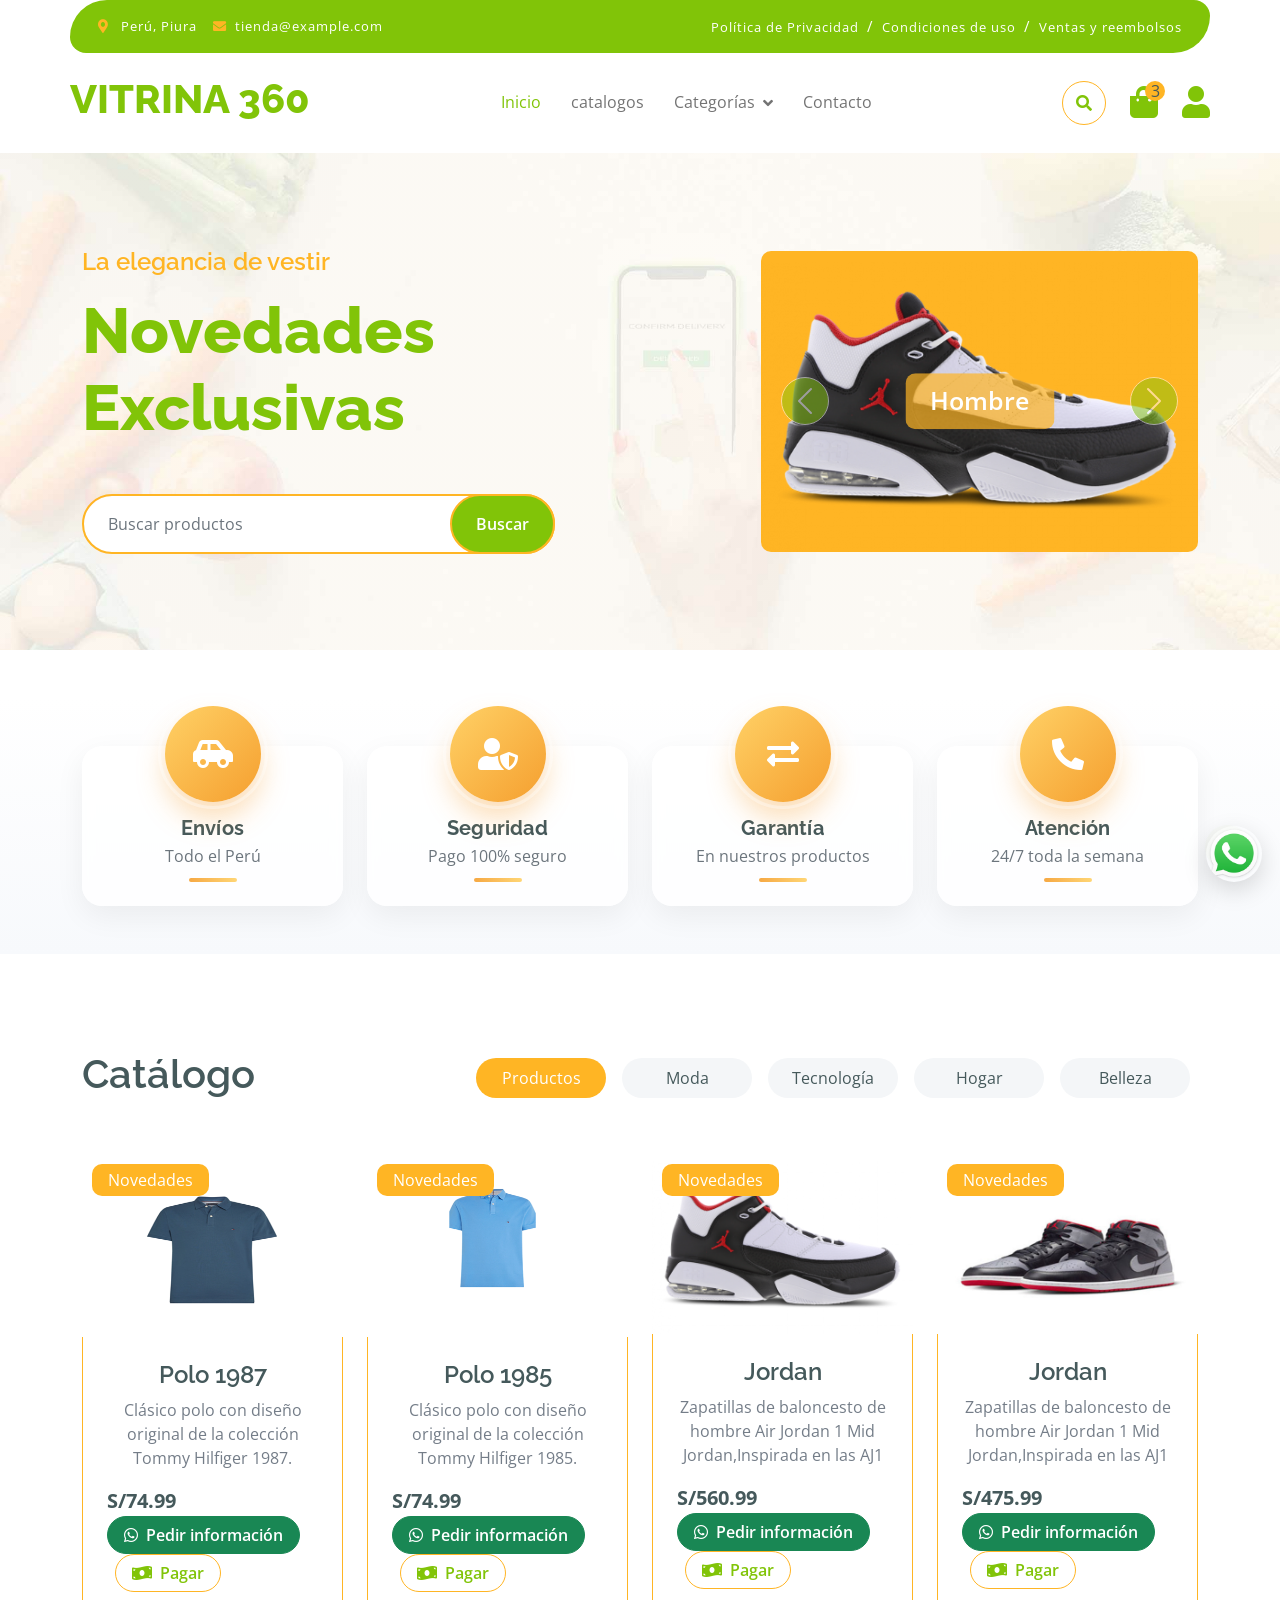
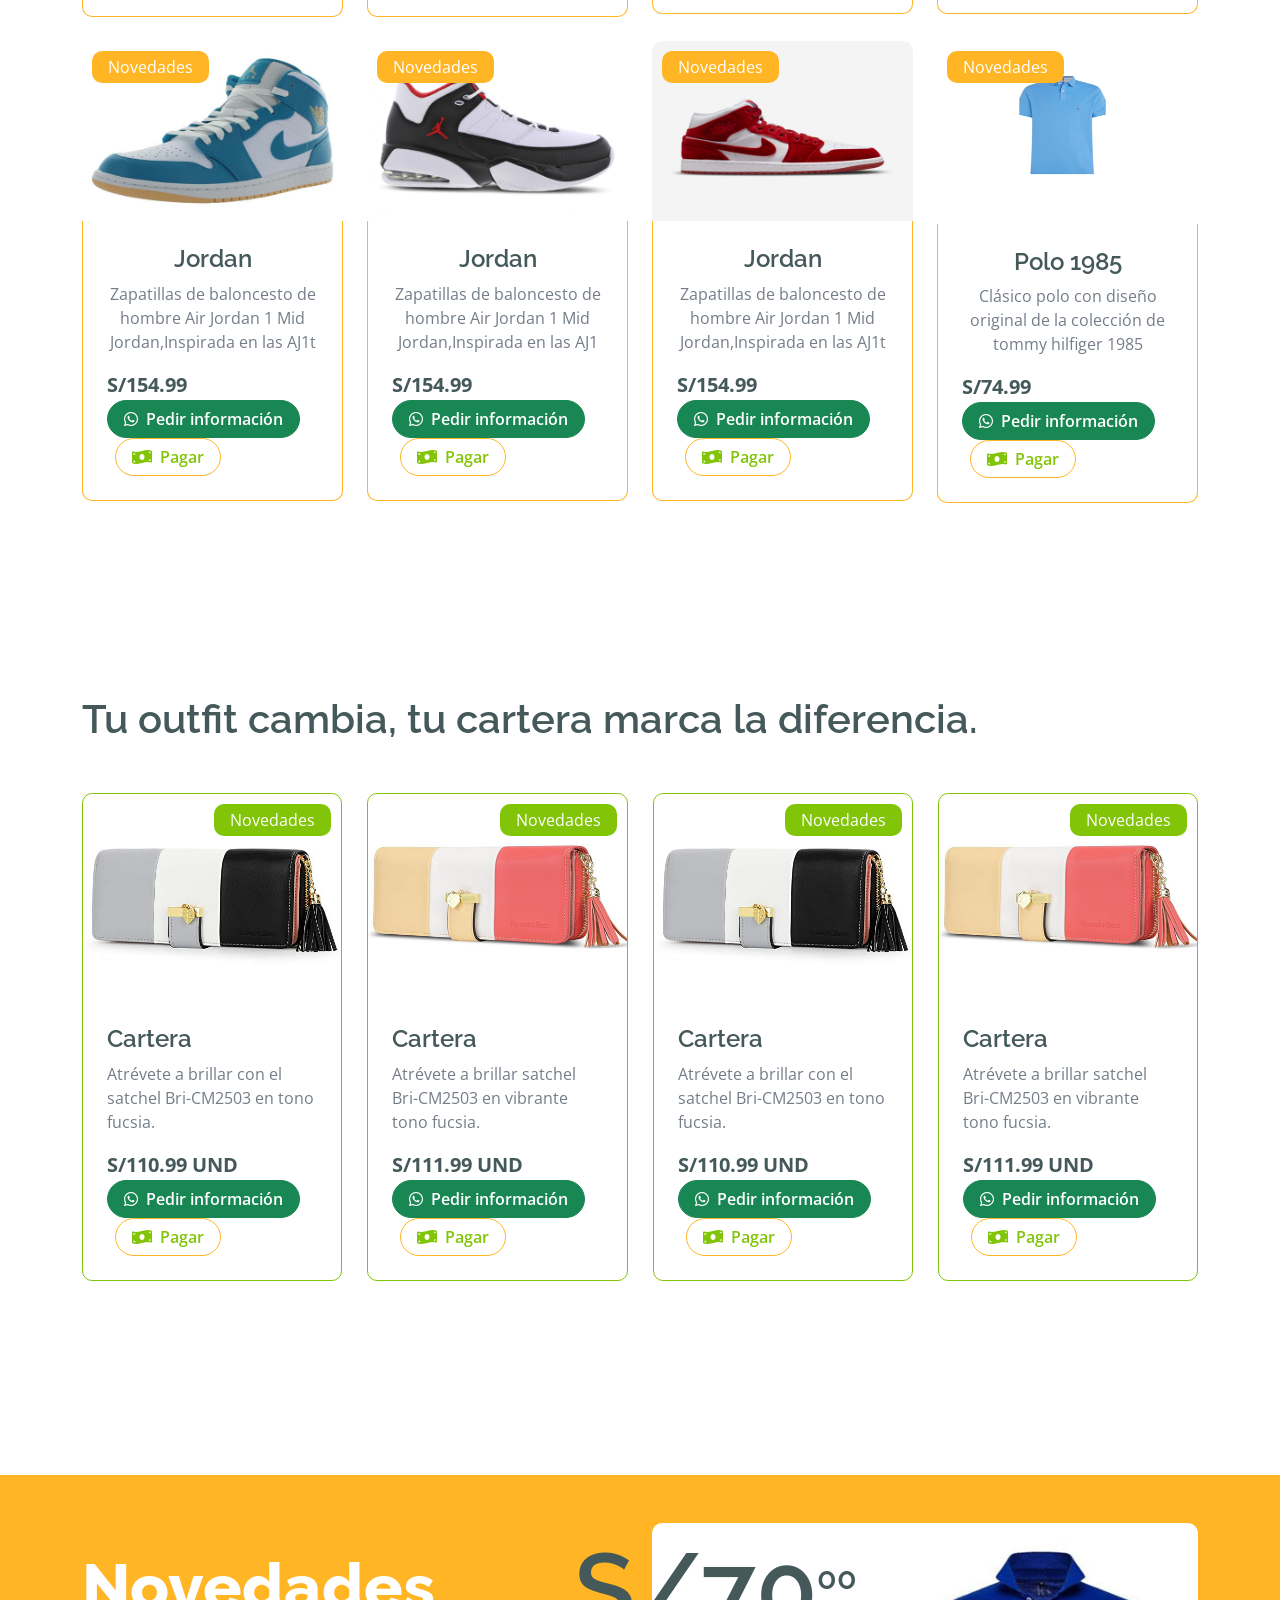
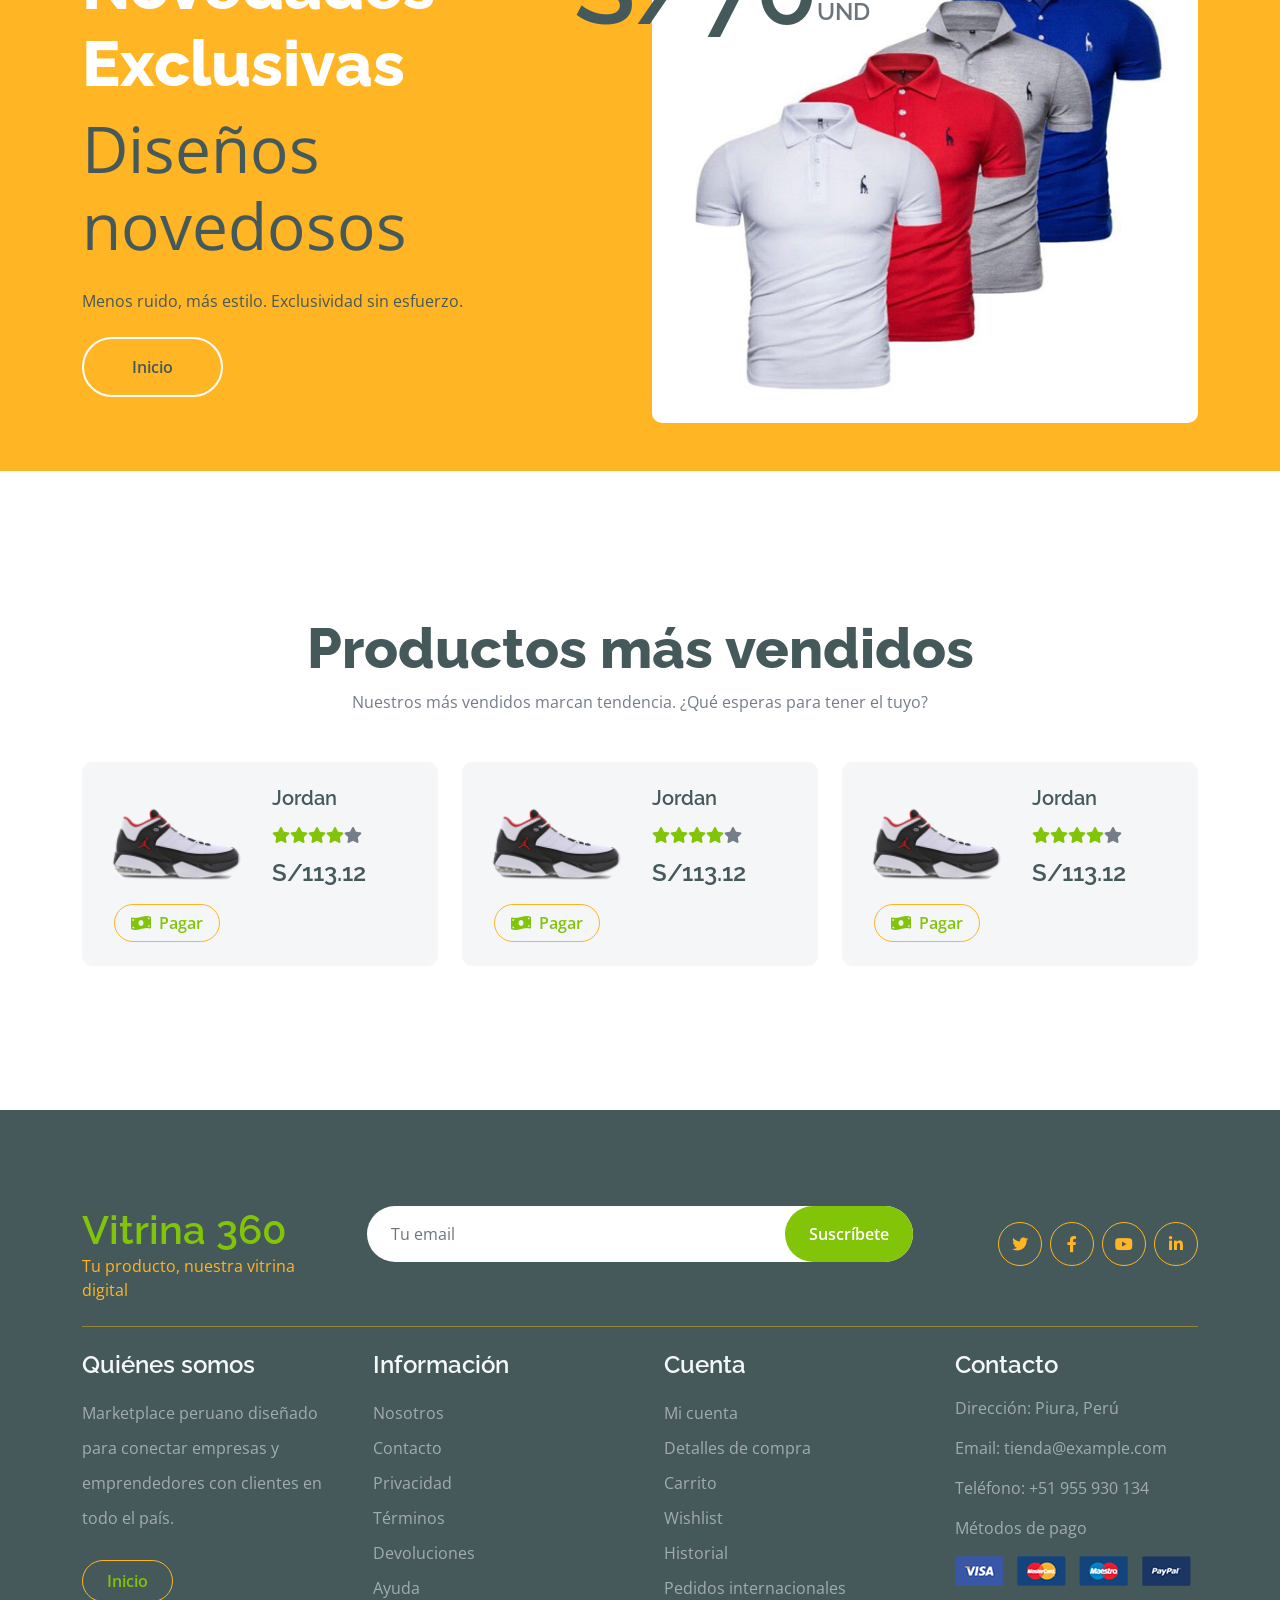
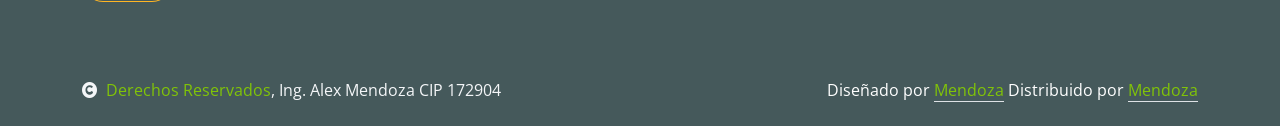
<file: index.html>
<!DOCTYPE html>
<html lang="es">
  <head>
    <meta charset="utf-8">
    <title>Vitrina 360</title>
    <meta content="width=device-width, initial-scale=1.0" name="viewport">
    <meta name="description" content="VITRINA 360 — Novedades de moda, tecnología y hogar. Atención por WhatsApp, ofertas y envíos a todo el Perú.">

    <!-- Open Graph para mejor vista previa en WhatsApp/Facebook -->
    <meta property="og:title" content="VITRINA 360">
    <meta property="og:description" content="Novedades de moda, tecnología y hogar. Atención por WhatsApp.">
    <meta property="og:type" content="website">
    <meta property="og:image" content="https://tudominio.com/img/og-cover.jpg">
    <meta property="og:url" content="https://tudominio.com/">

    <!-- Google Web Fonts -->
    <link rel="preconnect" href="https://fonts.googleapis.com">
    <link rel="preconnect" href="https://fonts.gstatic.com" crossorigin>
    <link href="https://fonts.googleapis.com/css2?family=Open+Sans:wght@400;600&family=Raleway:wght@600;800&display=swap" rel="stylesheet"> 

    <!-- Icon Font Stylesheet -->
    <link rel="stylesheet" href="https://use.fontawesome.com/releases/v5.15.4/css/all.css"/>
    <link href="https://cdn.jsdelivr.net/npm/bootstrap-icons@1.4.1/font/bootstrap-icons.css" rel="stylesheet">

    <!-- Libraries Stylesheet -->
    <link href="lib/lightbox/css/lightbox.min.css" rel="stylesheet">
    <link href="lib/owlcarousel/assets/owl.carousel.min.css" rel="stylesheet">

    <!-- Customized Bootstrap Stylesheet -->
    <link href="css/bootstrap.min.css" rel="stylesheet">

    <!-- Template Stylesheet -->
    <link href="css/style.css" rel="stylesheet">
  </head>

  <body>
    <!-- Spinner Start -->
    <div id="spinner" class="show w-100 vh-100 bg-white position-fixed translate-middle top-50 start-50  d-flex align-items-center justify-content-center">
      <div class="spinner-grow text-primary" role="status"></div>
    </div>
    <!-- Spinner End -->

    <!-- Navbar start -->
    <div class="container-fluid fixed-top">
      <div class="container topbar bg-primary d-none d-lg-block">
        <div class="d-flex justify-content-between">
          <div class="top-info ps-2">
            <small class="me-3"><i class="fas fa-map-marker-alt me-2 text-secondary"></i> <a href="#" class="text-white">Perú, Piura</a></small>
            <small class="me-3"><i class="fas fa-envelope me-2 text-secondary"></i><a href="#" class="text-white">tienda@example.com</a></small>
          </div>
          <div class="top-link pe-2">
            <a href="#" class="text-white"><small class="text-white mx-2">Política de Privacidad</small>/</a>
            <a href="#" class="text-white"><small class="text-white mx-2">Condiciones de uso</small>/</a>
            <a href="#" class="text-white"><small class="text-white ms-2">Ventas y reembolsos</small></a>
          </div>
        </div>
      </div>
      <div class="container px-0">
        <nav class="navbar navbar-light bg-white navbar-expand-xl">
          <a href="index.html" class="navbar-brand"><h1 class="text-primary display-6">VITRINA 360</h1></a>
          <button class="navbar-toggler py-2 px-3" type="button" data-bs-toggle="collapse" data-bs-target="#navbarCollapse">
            <span class="fa fa-bars text-primary"></span>
          </button>
          <div class="collapse navbar-collapse bg-white" id="navbarCollapse">
            <div class="navbar-nav mx-auto">
              <a href="index.html" class="nav-item nav-link active">Inicio</a>
              <a href="catalogo.html" class="nav-item nav-link">catalogos</a>
               <!--<a href="shop-detail.html" class="nav-item nav-link">Detalles</a>-->
              <div class="nav-item dropdown">
                <a href="#" class="nav-link dropdown-toggle" data-bs-toggle="dropdown">Categorías</a>
                <div class="dropdown-menu m-0 bg-secondary rounded-0">
                  <a href="#" class="dropdown-item">Moda</a>
                  <a href="tecnologia.html" class="dropdown-item">Tecnología</a>
                  <a href="#" class="dropdown-item">Hogar</a>
                  <a href="#" class="dropdown-item">Belleza</a>
                </div>
              </div>
              <a href="contact.html" class="nav-item nav-link">Contacto</a>
            </div>
            <div class="d-flex m-3 me-0">
              <button class="btn-search btn border border-secondary btn-md-square rounded-circle bg-white me-4" data-bs-toggle="modal" data-bs-target="#searchModal"><i class="fas fa-search text-primary"></i></button>
              <a href="#" class="position-relative me-4 my-auto">
                <i class="fa fa-shopping-bag fa-2x"></i>
                <span class="position-absolute bg-secondary rounded-circle d-flex align-items-center justify-content-center text-dark px-1" style="top: -5px; left: 15px; height: 20px; min-width: 20px;">3</span>
              </a>
              <a href="#" class="my-auto">
                <i class="fas fa-user fa-2x"></i>
              </a>
            </div>
          </div>
        </nav>
      </div>
    </div>
    <!-- Navbar End -->

    <!-- Modal Search Start -->
    <div class="modal fade" id="searchModal" tabindex="-1" aria-labelledby="exampleModalLabel" aria-hidden="true">
      <div class="modal-dialog modal-fullscreen">
        <div class="modal-content rounded-0">
          <div class="modal-header">
            <h5 class="modal-title" id="exampleModalLabel">Búsqueda</h5>
            <button type="button" class="btn-close" data-bs-dismiss="modal" aria-label="Close"></button>
          </div>
          <div class="modal-body d-flex align-items-center">
            <div class="input-group w-75 mx-auto d-flex">
              <input type="search" class="form-control p-3" placeholder="Busca productos..." aria-describedby="search-icon-1">
              <span id="search-icon-1" class="input-group-text p-3"><i class="fa fa-search"></i></span>
            </div>
          </div>
        </div>
      </div>
    </div>
    <!-- Modal Search End -->

    <!-- Hero Start -->
    <div class="container-fluid py-5 mb-5 hero-header">
      <div class="container py-5">
        <div class="row g-5 align-items-center">
          <div class="col-md-12 col-lg-7">
            <h4 class="mb-3 text-secondary">La elegancia de vestir</h4>
            <h1 class="mb-5 display-3 text-primary">Novedades Exclusivas</h1>
            <div class="position-relative mx-auto">
              <input class="form-control border-2 border-secondary w-75 py-3 px-4 rounded-pill" type="search" placeholder="Buscar productos">
              <button type="submit" class="btn btn-primary border-2 border-secondary py-3 px-4 position-absolute rounded-pill text-white h-100" style="top: 0; right: 25%;">Buscar</button>
            </div>
          </div>
          <div class="col-md-12 col-lg-5">
            <div id="carouselId" class="carousel slide position-relative" data-bs-ride="carousel">
              <div class="carousel-inner" role="listbox">
                <div class="carousel-item active rounded">
                  <img src="img/p2.png" class="img-fluid w-100 h-100 bg-secondary rounded" alt="Moda hombre">
                  <a href="#" class="btn px-4 py-2 text-white rounded">Hombre</a>
                </div>
                <div class="carousel-item rounded">
                  <img src="img/x1.jpg" class="img-fluid w-100 h-100 rounded" alt="Moda mujer">
                  <a href="#" class="btn px-4 py-2 text-white rounded">Mujer</a>
                </div>
              </div>
              <button class="carousel-control-prev" type="button" data-bs-target="#carouselId" data-bs-slide="prev">
                <span class="carousel-control-prev-icon" aria-hidden="true"></span>
                <span class="visually-hidden">Anterior</span>
              </button>
              <button class="carousel-control-next" type="button" data-bs-target="#carouselId" data-bs-slide="next">
                <span class="carousel-control-next-icon" aria-hidden="true"></span>
                <span class="visually-hidden">Siguiente</span>
              </button>
            </div>
          </div>
        </div>
      </div>
    </div>
    <!-- Hero End -->

    <!-- Featurs Section Start -->
    <section class="container-fluid features-modern py-5" data-nopay>
  <div class="container">
    <div class="row g-4 justify-content-center">

      <div class="col-12 col-sm-6 col-lg-3">
        <div class="card-neo text-center p-4">
          <div class="icon-bubble">
            <i class="fas fa-car-side fa-2x"></i>
            <span class="ring"></span>
          </div>
          <h5 class="mb-1">Envíos</h5>
          <p class="text-muted mb-0">Todo el Perú</p>
          <div class="accent-bar"></div>
        </div>
      </div>

      <div class="col-12 col-sm-6 col-lg-3">
        <div class="card-neo text-center p-4">
          <div class="icon-bubble">
            <i class="fas fa-user-shield fa-2x"></i>
            <span class="ring"></span>
          </div>
          <h5 class="mb-1">Seguridad</h5>
          <p class="text-muted mb-0">Pago 100% seguro</p>
          <div class="accent-bar"></div>
        </div>
      </div>

      <div class="col-12 col-sm-6 col-lg-3">
        <div class="card-neo text-center p-4">
          <div class="icon-bubble">
            <i class="fas fa-exchange-alt fa-2x"></i>
            <span class="ring"></span>
          </div>
          <h5 class="mb-1">Garantía</h5>
          <p class="text-muted mb-0">En nuestros productos</p>
          <div class="accent-bar"></div>
        </div>
      </div>

      <div class="col-12 col-sm-6 col-lg-3">
        <div class="card-neo text-center p-4">
          <div class="icon-bubble">
            <i class="fa fa-phone-alt fa-2x"></i>
            <span class="ring"></span>
          </div>
          <h5 class="mb-1">Atención</h5>
          <p class="text-muted mb-0">24/7 toda la semana</p>
          <div class="accent-bar"></div>
        </div>
      </div>

    </div>
  </div>
</section>
    <!-- Featurs Section End -->

    <!-- Fruits Shop Start -->
    <div class="container-fluid fruite py-5">
      <div class="container py-5">
        <div class="tab-class text-center">
          <div class="row g-4">
            <div class="col-lg-4 text-start">
              <h1>Catálogo</h1>
            </div>
            <div class="col-lg-8 text-end">
              <ul class="nav nav-pills d-inline-flex text-center mb-5">
                <li class="nav-item">
                  <a class="d-flex m-2 py-2 bg-light rounded-pill active" data-bs-toggle="pill" href="#tab-1">
                    <span class="text-dark" style="width: 130px;">Productos</span>
                  </a>
                </li>
                <li class="nav-item">
                  <a class="d-flex py-2 m-2 bg-light rounded-pill" data-bs-toggle="pill" href="#tab-2">
                    <span class="text-dark" style="width: 130px;">Moda</span>
                  </a>
                </li>
                <!-- Cambio -->
                <li class="nav-item">
                   <a class="d-flex m-2 py-2 bg-light rounded-pill"
                   href="tecnologia.html">
                    <span class="text-dark" style="width:130px;">Tecnología</span>
                     </a>
                    </li>
                <!-- Fin de Cambio -->
                <li class="nav-item">
                  <a class="d-flex m-2 py-2 bg-light rounded-pill" data-bs-toggle="pill" href="#tab-4">
                    <span class="text-dark" style="width: 130px;">Hogar</span>
                  </a>
                </li>
                <li class="nav-item">
                  <a class="d-flex m-2 py-2 bg-light rounded-pill" data-bs-toggle="pill" href="#tab-5">
                    <span class="text-dark" style="width: 130px;">Belleza</span>
                  </a>
                </li>
              </ul>
            </div>
          </div>

          <div class="tab-content">
            <!-- TAB 1 -->
            <div id="tab-1" class="tab-pane fade show p-0 active">
              <div class="row g-4">
                <div class="col-lg-12">
                  <div class="row g-4">
                    <!-- CARDs de ejemplo (mantengo tus cards) -->
                    <div class="col-md-6 col-lg-4 col-xl-3">
                      <div class="rounded position-relative fruite-item">
                        <div class="fruite-img">
                          <img src="img/h2.png" class="img-fluid w-100 rounded-top" alt="Polo 1987">
                        </div>
                        <div class="text-white bg-secondary px-3 py-1 rounded position-absolute" style="top: 10px; left: 10px;">Novedades</div>
                        <div class="p-4 border border-secondary border-top-0 rounded-bottom">
                          <h4>Polo 1987</h4>
                          <p>Clásico polo con diseño original de la colección Tommy Hilfiger 1987.</p>
                          <div class="d-flex justify-content-between flex-lg-wrap">
                            <p class="text-dark fs-5 fw-bold mb-0">S/74.99</p>
                           
                          </div>
                        </div>
                      </div>
                    </div>

                    <div class="col-md-6 col-lg-4 col-xl-3">
                      <div class="rounded position-relative fruite-item">
                        <div class="fruite-img">
                          <img src="img/h1.png" class="img-fluid w-100 rounded-top" alt="Polo 1985">
                        </div>
                        <div class="text-white bg-secondary px-3 py-1 rounded position-absolute" style="top: 10px; left: 10px;">Novedades</div>
                        <div class="p-4 border border-secondary border-top-0 rounded-bottom">
                          <h4>Polo 1985</h4>
                          <p>Clásico polo con diseño original de la colección Tommy Hilfiger 1985.</p>
                          <div class="d-flex justify-content-between flex-lg-wrap">
                            <p class="text-dark fs-5 fw-bold mb-0">S/74.99</p>
                            
                          </div>
                        </div>
                      </div>
                    </div>
                   

                    <div class="col-md-6 col-lg-4 col-xl-3">
                      <div class="rounded position-relative fruite-item">
                        <div class="fruite-img">
                          <img src="img/fruite-item-2.png" class="img-fluid w-100 rounded-top" alt="">
                          </div>
                          <div class="text-white bg-secondary px-3 py-1 rounded position-absolute" style="top: 10px; left: 10px;">Novedades</div>
                          <div class="p-4 border border-secondary border-top-0 rounded-bottom">
                          <h4>Jordan</h4>
                      <p>Zapatillas de baloncesto de hombre Air Jordan 1 Mid Jordan,Inspirada en las AJ1</p>
                          <div class="d-flex justify-content-between flex-lg-wrap">
                            <p class="text-dark fs-5 fw-bold mb-0">S/560.99</p>
                             
                              </div>
                            </div>
                          </div>
                        </div>


                         <div class="col-md-6 col-lg-4 col-xl-3">
                            <div class="rounded position-relative fruite-item">
                              <div class="fruite-img">
                                <img src="img/fruite-item-4.jpg" class="img-fluid w-100 rounded-top" alt="">
                                </div>
                                <div class="text-white bg-secondary px-3 py-1 rounded position-absolute" style="top: 10px; left: 10px;">Novedades</div>
                                <div class="p-4 border border-secondary border-top-0 rounded-bottom">
                              <h4>Jordan</h4>
                              <p>Zapatillas de baloncesto de hombre Air Jordan 1 Mid Jordan,Inspirada en las AJ1</p>
                                                    <div class="d-flex justify-content-between flex-lg-wrap">
                                                        <p class="text-dark fs-5 fw-bold mb-0">S/475.99</p>
                                                      
                                                    </div>
                                                </div>
                                            </div>
                                        </div>

                      <div class="col-md-6 col-lg-4 col-xl-3">
                                            <div class="rounded position-relative fruite-item">
                                                <div class="fruite-img">
                                                    <img src="img/fruite-item-1.jpg" class="img-fluid w-100 rounded-top" alt="">
                                                </div>
                                                <div class="text-white bg-secondary px-3 py-1 rounded position-absolute" style="top: 10px; left: 10px;">Novedades</div>
                                                <div class="p-4 border border-secondary border-top-0 rounded-bottom">
                                                    <h4>Jordan</h4>
                                                    <p>Zapatillas de baloncesto de hombre Air Jordan 1 Mid Jordan,Inspirada en las AJ1t</p>
                                                    <div class="d-flex justify-content-between flex-lg-wrap">
                                                        <p class="text-dark fs-5 fw-bold mb-0">S/154.99</p>
                                                        
                                                    </div>
                                                </div>
                                            </div>
                                        </div>

                   <div class="col-md-6 col-lg-4 col-xl-3">
                                            <div class="rounded position-relative fruite-item">
                                                <div class="fruite-img">
                                                    <img src="img/fruite-item-2.png" class="img-fluid w-100 rounded-top" alt="">
                                                </div>
                                                <div class="text-white bg-secondary px-3 py-1 rounded position-absolute" style="top: 10px; left: 10px;">Novedades</div>
                                                <div class="p-4 border border-secondary border-top-0 rounded-bottom">
                                                    <h4>Jordan</h4>
                                                    <p>Zapatillas de baloncesto de hombre Air Jordan 1 Mid Jordan,Inspirada en las AJ1</p>
                                                    <div class="d-flex justify-content-between flex-lg-wrap">
                                                        <p class="text-dark fs-5 fw-bold mb-0">S/154.99</p>
                                                       
                                                    </div>
                                                </div>
                                            </div>
                                        </div>

                      <div class="col-md-6 col-lg-4 col-xl-3">
                                            <div class="rounded position-relative fruite-item">
                                                <div class="fruite-img">
                                                    <img src="img/fruite-item-5.jpg" class="img-fluid w-100 rounded-top" alt="">
                                                </div>
                                                <div class="text-white bg-secondary px-3 py-1 rounded position-absolute" style="top: 10px; left: 10px;">Novedades</div>
                                                <div class="p-4 border border-secondary border-top-0 rounded-bottom">
                                                    <h4>Jordan</h4>
                                                    <p>Zapatillas de baloncesto de hombre Air Jordan 1 Mid Jordan,Inspirada en las AJ1t</p>
                                                    <div class="d-flex justify-content-between flex-lg-wrap">
                                                        <p class="text-dark fs-5 fw-bold mb-0">S/154.99</p>
                                                      
                                                    </div>
                                                </div>
                                            </div>
                                        </div>


                                        <div class="col-md-6 col-lg-4 col-xl-3">
                                            <div class="rounded position-relative fruite-item">
                                                <div class="fruite-img">
                                                    <img src="img/h1.png" class="img-fluid w-100 rounded-top" alt="">
                                                </div>
                                                <div class="text-white bg-secondary px-3 py-1 rounded position-absolute" style="top: 10px; left: 10px;">Novedades</div>
                                                <div class="p-4 border border-secondary border-top-0 rounded-bottom">
                                                    <h4>Polo 1985</h4>
                                                    <p>Clásico polo con diseño original de la colección de tommy hilfiger 1985</p>
                                                    <div class="d-flex justify-content-between flex-lg-wrap">
                                                        <p class="text-dark fs-5 fw-bold mb-0">S/74.99</p>
                                                       
                                                    </div>
                                                </div>
                                            </div>
                                        </div>

                    <!-- ... (tus otras cards del tab-1 se quedan igual) -->
                    <!-- He respetado tus cards para no cambiar contenido -->
                  </div>
                </div>
              </div>
            </div>

            <!-- TAB 2, TAB 3, TAB 4, TAB 5 (se mantienen como los tienes) -->
            <div id="tab-2" class="tab-pane fade show p-0">
              <!-- ... -->
              <!-- (dejo tu contenido original) -->
            </div>
            <div id="tab-3" class="tab-pane fade show p-0">
              <!-- ... -->
            </div>
            <div id="tab-4" class="tab-pane fade show p-0">
              <!-- ... -->
            </div>
            <div id="tab-5" class="tab-pane fade show p-0">
              <!-- ... -->
            </div>
          </div>
        </div>      
      </div>
    </div>
    <!-- Fruits Shop End-->

    <!-- Vesitable Shop Start-->
    <div class="container-fluid vesitable py-5">
      <div class="container py-5">
        <h1 class="mb-0">Tu outfit cambia, tu cartera marca la diferencia.</h1>
        <div class="owl-carousel vegetable-carousel justify-content-center">
          <div class="border border-primary rounded position-relative vesitable-item">
            <div class="vesitable-img">
              <img src="img/M1.jpg" class="img-fluid w-100 rounded-top" alt="Cartera fucsia">
            </div>
            <div class="text-white bg-primary px-3 py-1 rounded position-absolute" style="top: 10px; right: 10px;">Novedades</div>
            <div class="p-4 rounded-bottom">
              <h4>Cartera</h4>
              <p>Atrévete a brillar con el satchel Bri-CM2503 en tono fucsia.</p>
              <div class="d-flex justify-content-between flex-lg-wrap">
                <p class="text-dark fs-5 fw-bold mb-0">S/110.99 UND</p>
                
              </div>
            </div>
          </div>

          <!-- (Mantengo tus demás items del carrusel) -->
          <div class="border border-primary rounded position-relative vesitable-item">
            <div class="vesitable-img">
              <img src="img/M2.jpg" class="img-fluid w-100 rounded-top" alt="Cartera">
            </div>
            <div class="text-white bg-primary px-3 py-1 rounded position-absolute" style="top: 10px; right: 10px;">Novedades</div>
            <div class="p-4 rounded-bottom">
              <h4>Cartera</h4>
              <p>Atrévete a brillar satchel Bri-CM2503 en vibrante tono fucsia.</p>
              <div class="d-flex justify-content-between flex-lg-wrap">
                <p class="text-dark fs-5 fw-bold mb-0">S/111.99 UND</p>
                
              </div>
            </div>
          </div>

          <!-- ... resto de tus items ... -->

        </div>
      </div>
    </div>
    <!-- Vesitable Shop End -->

    <!-- Banner Section Start-->
    <div class="container-fluid banner bg-secondary my-5">
      <div class="container py-5">
        <div class="row g-4 align-items-center">
          <div class="col-lg-6">
            <div class="py-4">
              <h1 class="display-3 text-white">Novedades Exclusivas</h1>
              <p class="fw-normal display-3 text-dark mb-4">Diseños novedosos</p>
              <p class="mb-4 text-dark">Menos ruido, más estilo. Exclusividad sin esfuerzo.</p>
              <a href="#" class="banner-btn btn border-2 border-white rounded-pill text-dark py-3 px-5">Inicio</a>
            </div>
          </div>
          <div class="col-lg-6">
            <div class="position-relative">
              <img src="img/baner-1.jpeg" class="img-fluid w-100 rounded" alt="Banner">
              <div class="d-flex align-items-center justify-content-center bg-white rounded-circle position-absolute" style="width: 140px; height: 140px; top: 0; left: 0;">
                <h1 style="font-size: 100px;">S/70</h1>
                <div class="d-flex flex-column">
                  <span class="h2 mb-0">00</span>
                  <span class="h4 text-muted mb-0">UND</span>
                </div>
              </div>
            </div>
          </div>
        </div>
      </div>
    </div>
    <!-- Banner Section End -->

    <!-- Bestsaler Product Start -->
    <div class="container-fluid py-5">
      <div class="container py-5">
        <div class="text-center mx-auto mb-5" style="max-width: 700px;">
          <h1 class="display-4">Productos más vendidos</h1>
          <p>Nuestros más vendidos marcan tendencia. ¿Qué esperas para tener el tuyo?</p>
        </div>
        <div class="row g-4">
          <!-- Mantengo tus cards aquí -->
          <div class="col-lg-6 col-xl-4">
            <div class="p-4 rounded bg-light">
              <div class="row align-items-center">
                <div class="col-6">
                  <img src="img/fruite-item-2.png" class="img-fluid rounded-circle w-100" alt="Jordan">
                </div>
                <div class="col-6">
                  <a href="#" class="h5">Jordan</a>
                  <div class="d-flex my-3">
                    <i class="fas fa-star text-primary"></i>
                    <i class="fas fa-star text-primary"></i>
                    <i class="fas fa-star text-primary"></i>
                    <i class="fas fa-star text-primary"></i>
                    <i class="fas fa-star"></i>
                  </div>
                  <h4 class="mb-3">S/113.12</h4>
                  <!--<a href="#" class="btn border border-secondary rounded-pill px-3 text-primary"><i class="fa fa-shopping-bag me-2 text-primary"></i> Agregar</a>-->
                </div>
              </div>
            </div>
          </div>


             <div class="col-lg-6 col-xl-4">
            <div class="p-4 rounded bg-light">
              <div class="row align-items-center">
                <div class="col-6">
                  <img src="img/fruite-item-2.png" class="img-fluid rounded-circle w-100" alt="Jordan">
                </div>
                <div class="col-6">
                  <a href="#" class="h5">Jordan</a>
                  <div class="d-flex my-3">
                    <i class="fas fa-star text-primary"></i>
                    <i class="fas fa-star text-primary"></i>
                    <i class="fas fa-star text-primary"></i>
                    <i class="fas fa-star text-primary"></i>
                    <i class="fas fa-star"></i>
                  </div>
                  <h4 class="mb-3">S/113.12</h4>
                  <!--<a href="#" class="btn border border-secondary rounded-pill px-3 text-primary"><i class="fa fa-shopping-bag me-2 text-primary"></i> Agregar</a>-->
                </div>
              </div>
            </div>
          </div>

             <div class="col-lg-6 col-xl-4">
            <div class="p-4 rounded bg-light">
              <div class="row align-items-center">
                <div class="col-6">
                  <img src="img/fruite-item-2.png" class="img-fluid rounded-circle w-100" alt="Jordan">
                </div>
                <div class="col-6">
                  <a href="#" class="h5">Jordan</a>
                  <div class="d-flex my-3">
                    <i class="fas fa-star text-primary"></i>
                    <i class="fas fa-star text-primary"></i>
                    <i class="fas fa-star text-primary"></i>
                    <i class="fas fa-star text-primary"></i>
                    <i class="fas fa-star"></i>
                  </div>
                  <h4 class="mb-3">S/113.12</h4>
                  <!--<a href="#" class="btn border border-secondary rounded-pill px-3 text-primary"><i class="fa fa-shopping-bag me-2 text-primary"></i> Agregar</a>-->
                </div>
              </div>
            </div>
          </div>



          <!-- ... resto de tus cards de “más vendidos” ... -->

        </div>
      </div>
    </div>
    <!-- Bestsaler Product End -->

    <!-- Footer Start -->
    <div class="container-fluid bg-dark text-white-50 footer pt-5 mt-5">
      <div class="container py-5">
        <div class="pb-4 mb-4" style="border-bottom: 1px solid rgba(226, 175, 24, 0.5) ;">
          <div class="row g-4">
            <div class="col-lg-3">
              <a href="#">
                <h1 class="text-primary mb-0">Vitrina 360</h1>
                <p class="text-secondary mb-0">Tu producto, nuestra vitrina digital</p>
              </a>
            </div>
            <div class="col-lg-6">
              <div class="position-relative mx-auto">
                <input class="form-control border-0 w-100 py-3 px-4 rounded-pill" type="email" placeholder="Tu email">
                <button type="submit" class="btn btn-primary border-0 border-secondary py-3 px-4 position-absolute rounded-pill text-white" style="top: 0; right: 0;">Suscríbete</button>
              </div>
            </div>
            <div class="col-lg-3">
              <div class="d-flex justify-content-end pt-3">
                <a class="btn  btn-outline-secondary me-2 btn-md-square rounded-circle" href=""><i class="fab fa-twitter"></i></a>
                <a class="btn btn-outline-secondary me-2 btn-md-square rounded-circle" href=""><i class="fab fa-facebook-f"></i></a>
                <a class="btn btn-outline-secondary me-2 btn-md-square rounded-circle" href=""><i class="fab fa-youtube"></i></a>
                <a class="btn btn-outline-secondary btn-md-square rounded-circle" href=""><i class="fab fa-linkedin-in"></i></a>
              </div>
            </div>
          </div>
        </div>
        <div class="row g-5">
          <div class="col-lg-3 col-md-6">
            <div class="footer-item">
              <h4 class="text-light mb-3">Quiénes somos</h4>
              <p class="mb-4">Marketplace peruano diseñado para conectar empresas y emprendedores con clientes en todo el país.</p>
              <a href="" class="btn border-secondary py-2 px-4 rounded-pill text-primary">Inicio</a>
            </div>
          </div>
          <div class="col-lg-3 col-md-6">
            <div class="d-flex flex-column text-start footer-item">
              <h4 class="text-light mb-3">Información</h4>
              <a class="btn-link" href="">Nosotros</a>
              <a class="btn-link" href="">Contacto</a>
              <a class="btn-link" href="">Privacidad</a>
              <a class="btn-link" href="">Términos</a>
              <a class="btn-link" href="">Devoluciones</a>
              <a class="btn-link" href="">Ayuda</a>
            </div>
          </div>
          <div class="col-lg-3 col-md-6">
            <div class="d-flex flex-column text-start footer-item">
              <h4 class="text-light mb-3">Cuenta</h4>
              <a class="btn-link" href="">Mi cuenta</a>
              <a class="btn-link" href="">Detalles de compra</a>
              <a class="btn-link" href="">Carrito</a>
              <a class="btn-link" href="">Wishlist</a>
              <a class="btn-link" href="">Historial</a>
              <a class="btn-link" href="">Pedidos internacionales</a>
            </div>
          </div>
          <div class="col-lg-3 col-md-6">
            <div class="footer-item">
              <h4 class="text-light mb-3">Contacto</h4>
              <p>Dirección: Piura, Perú</p>
              <p>Email: tienda@example.com</p>
              <p>Teléfono: +51 955 930 134</p>
              <p>Métodos de pago</p>
              <img src="img/payment.png" class="img-fluid" alt="Pagos aceptados">
            </div>
          </div>
        </div>
      </div>
    </div>
    <!-- Footer End -->

    <!-- Copyright Start -->
    <div class="container-fluid copyright bg-dark py-4">
      <div class="container">
        <div class="row">
          <div class="col-md-6 text-center text-md-start mb-3 mb-md-0">
            <span class="text-light"><a href="#"><i class="fas fa-copyright text-light me-2"></i>Derechos Reservados</a>, Ing. Alex Mendoza CIP 172904</span>
          </div>
          <div class="col-md-6 my-auto text-center text-md-end text-white">
            Diseñado por <a class="border-bottom" href="https://mendoza.com">Mendoza</a> Distribuido por <a class="border-bottom" href="https://mendoza.com">Mendoza</a>
          </div>
        </div>
      </div>
    </div>
    <!-- Copyright End -->

    <!-- Botón flotante de WhatsApp -->
    <a href="https://wa.me/51955930134?text=Hola,%20quiero%20información"
       class="position-fixed"
       style="right:18px;bottom:18px;z-index:1050">
      <img src="img/WhatsApp.png" alt="WhatsApp" width="56" height="56"
           style="border-radius:50%;box-shadow:0 8px 24px rgba(0,0,0,.15)">
    </a>

    <!-- Back to Top -->
    <a href="#" class="btn btn-primary border-3 border-primary rounded-circle back-to-top"><i class="fa fa-arrow-up"></i></a>   

    <!-- JavaScript Libraries -->
    <script src="https://ajax.googleapis.com/ajax/libs/jquery/3.6.4/jquery.min.js"></script>
    <script src="https://cdn.jsdelivr.net/npm/bootstrap@5.0.0/dist/js/bootstrap.bundle.min.js"></script>
    <script src="lib/easing/easing.min.js"></script>
    <script src="lib/waypoints/waypoints.min.js"></script>
    <script src="lib/lightbox/js/lightbox.min.js"></script>
    <script src="lib/owlcarousel/owl.carousel.min.js"></script>
    <script src="js/paylinks.js"></script>

    <!-- Template Javascript -->
    <script src="js/main.js"></script>

    <!-- WhatsApp: botón automático para TODAS las cards (.fruite-item y .vesitable-item) -->
    <script>
    (function(){
      const PHONE = '51955930134'; // <- tu número con código de país (sin +)
      const CANONICAL_BASE = 'https://tudominio.com/producto/'; // <- cambia por tu dominio

      // Utilidades
      const absUrl = (src) => /^https?:\/\//i.test(src) ? src : (location.origin + '/' + String(src||'').replace(/^\/?/,''));
      const slugify = (s) => String(s||'').toLowerCase()
        .normalize('NFD').replace(/[\u0300-\u036f]/g,'')
        .replace(/[^a-z0-9]+/g,'-').replace(/(^-|-$)/g,'');

      // 1) Accesibilidad / performance de imágenes en cards
      document.querySelectorAll('.fruite-item img, .vesitable-item img').forEach(img=>{
        if(!img.alt || img.alt.trim()===''){
          const title = img.closest('.fruite-item, .vesitable-item')?.querySelector('h4')?.textContent?.trim() || 'Producto';
          img.alt = title;
        }
        if(!img.hasAttribute('loading')) img.setAttribute('loading','lazy');
        if(!img.hasAttribute('decoding')) img.setAttribute('decoding','async');
      });

      // 2) Inyecta botón WhatsApp en cada card
      function addWhatsAppButtons(selector){
        document.querySelectorAll(selector).forEach(card=>{
          const titleEl = card.querySelector('h4');
          const priceEl = card.querySelector('.fw-bold, .fs-5');
          const imgEl   = card.querySelector('img');
          const btnRow  = card.querySelector('.d-flex.justify-content-between, .d-flex.flex-lg-wrap');

          if(!titleEl || !priceEl || !imgEl || !btnRow) return;

          const name  = titleEl.textContent.trim();
          const price = (priceEl.textContent || '').replace(/\s+/g,' ').trim();
          const image = absUrl(imgEl.getAttribute('src') || imgEl.src);
          const url   = CANONICAL_BASE + slugify(name);

          // Evita duplicados
          if (btnRow.querySelector('.btn-wh')) return;

          const wBtn = document.createElement('button');
          wBtn.type = 'button';
          wBtn.className = 'btn btn-success rounded-pill px-3 btn-wh';
          wBtn.innerHTML = '<i class="fab fa-whatsapp me-1"></i> Pedir información';

          wBtn.addEventListener('click', ()=>{
            const msg = `Hola 👋, me interesa este producto:
*${name}*
Precio: ${price}

📷 Imagen: ${image}
🔗 Detalle: ${url}`;
            const wa = `https://wa.me/${PHONE}?text=${encodeURIComponent(msg)}`;
            window.open(wa, '_blank');
          });

          btnRow.appendChild(wBtn);
        });
      }

      addWhatsAppButtons('.fruite-item');
      addWhatsAppButtons('.vesitable-item');
    })();
    </script>
  </body>
</html>
</file>
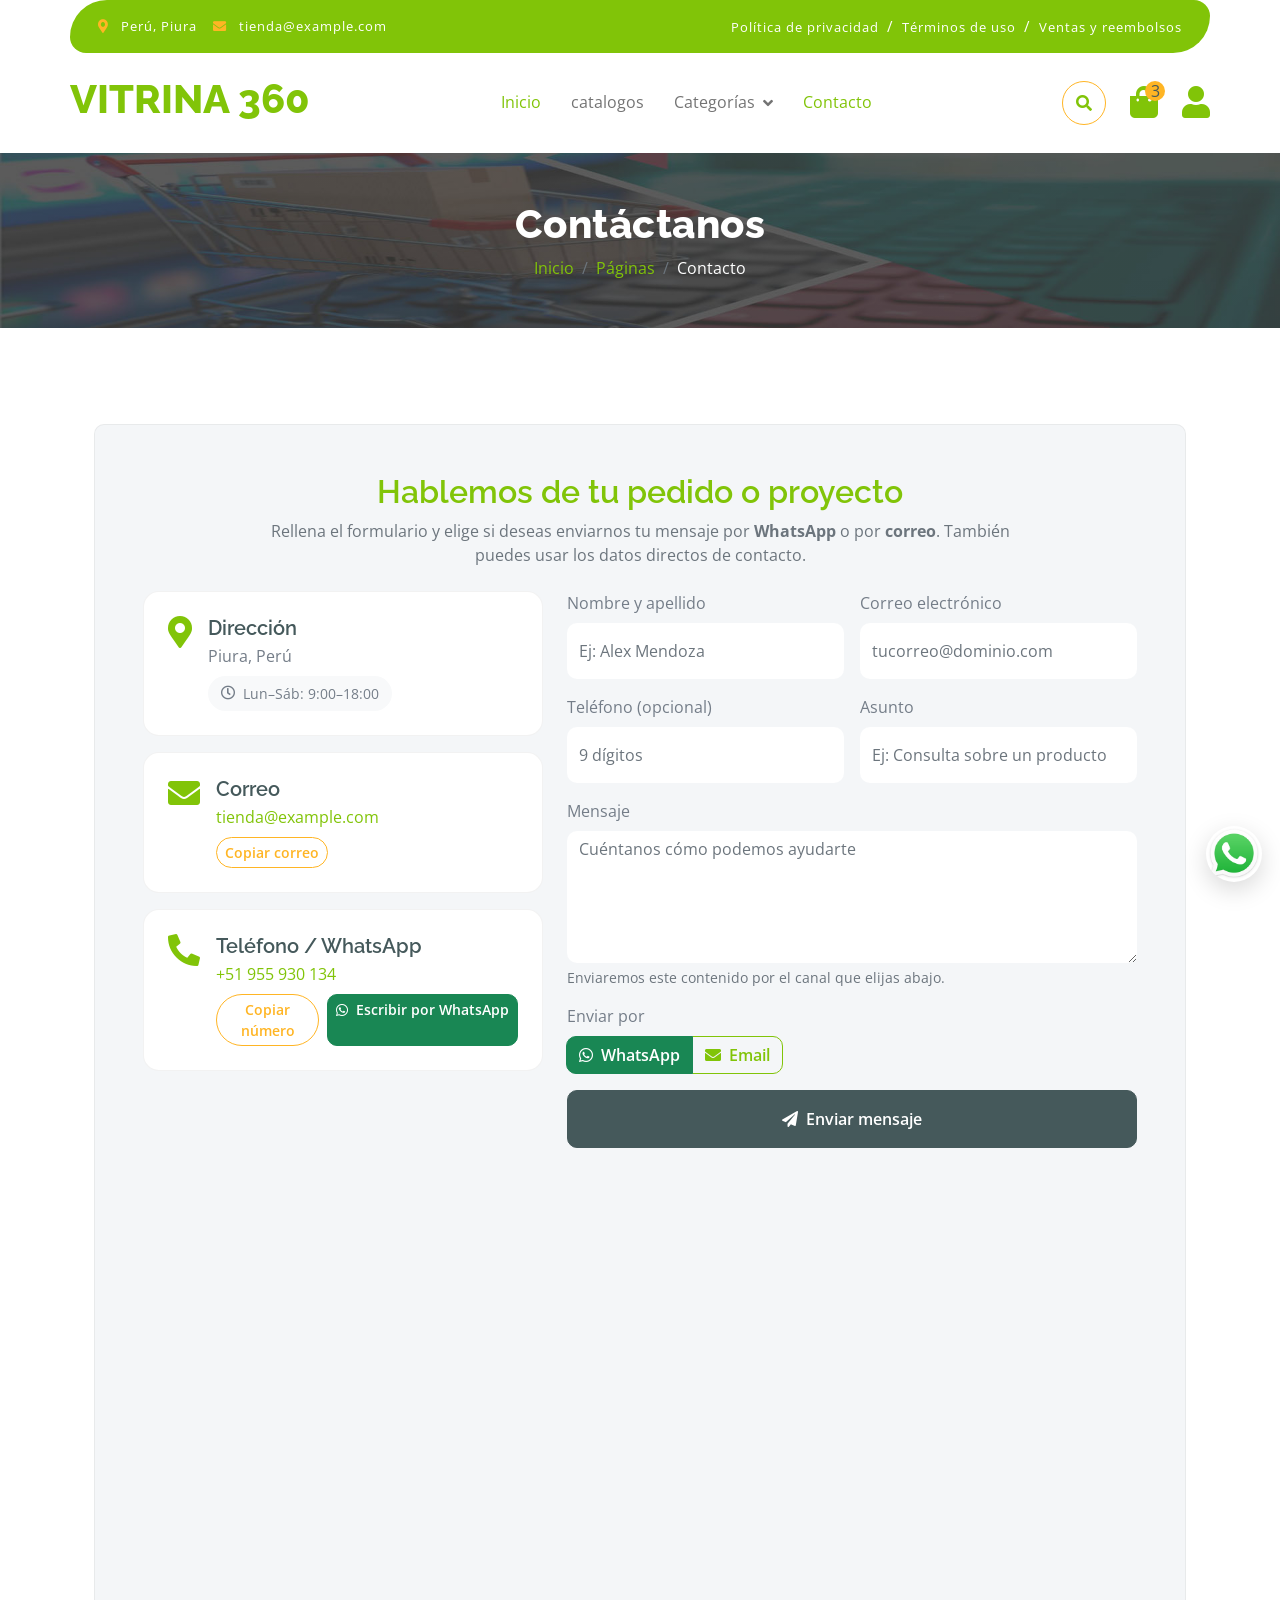
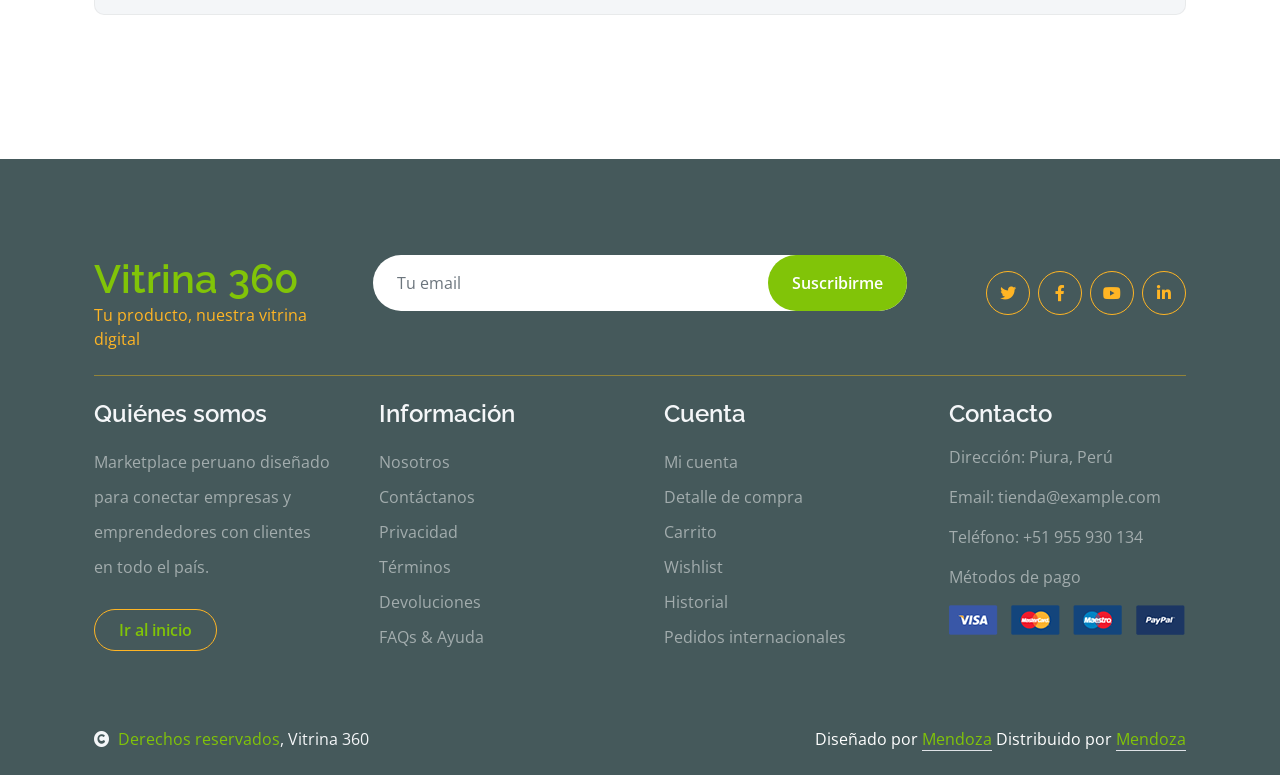
<file: contact.html>
<!DOCTYPE html>
<html lang="es">
<head>
  <meta charset="utf-8" />
  <title>Contacto | Vitrina 360</title>
  <meta name="viewport" content="width=device-width, initial-scale=1" />

  <!-- Fuentes / Iconos / Bootstrap (mismo stack que ya usas) -->
  <link rel="preconnect" href="https://fonts.googleapis.com">
  <link rel="preconnect" href="https://fonts.gstatic.com" crossorigin>
  <link href="https://fonts.googleapis.com/css2?family=Open+Sans:wght@400;600&family=Raleway:wght@600;800&display=swap" rel="stylesheet">
  <link rel="stylesheet" href="https://use.fontawesome.com/releases/v5.15.4/css/all.css"/>
  <link href="https://cdn.jsdelivr.net/npm/bootstrap@5.0.0/dist/css/bootstrap.min.css" rel="stylesheet">

  <!-- Librerías que ya usas -->
  <link href="lib/lightbox/css/lightbox.min.css" rel="stylesheet">
  <link href="lib/owlcarousel/assets/owl.carousel.min.css" rel="stylesheet">

  <!-- Tu CSS -->
  <link href="css/bootstrap.min.css" rel="stylesheet">
  <link href="css/style.css" rel="stylesheet">

  <style>
    /* Ajustes suaves sin cambiar tu estética */
    .contact-hero h1 { letter-spacing:.5px }
    .card-soft { border:1px solid rgba(0,0,0,.05); border-radius:1rem; }
    .info-chip { display:inline-flex; gap:.5rem; align-items:center; background:#f8f9fa; padding:.4rem .8rem; border-radius:999px; font-size:.9rem }
    .copy-btn { border-radius:999px }
    .whatsapp-cta { white-space:nowrap }
    .form-hint { font-size:.875rem; color:#6c757d }
  </style>
</head>
<body>

  <!-- Spinner -->
  <div id="spinner" class="show w-100 vh-100 bg-white position-fixed translate-middle top-50 start-50 d-flex align-items-center justify-content-center">
    <div class="spinner-grow text-primary" role="status"></div>
  </div>

  <!-- Navbar -->
  <div class="container-fluid fixed-top">
    <div class="container topbar bg-primary d-none d-lg-block">
      <div class="d-flex justify-content-between">
        <div class="top-info ps-2">
          <small class="me-3">
            <i class="fas fa-map-marker-alt me-2 text-secondary"></i>
            <a href="#" class="text-white">Perú, Piura</a>
          </small>
          <small class="me-3">
            <i class="fas fa-envelope me-2 text-secondary"></i>
            <a href="mailto:tienda@example.com" class="text-white">tienda@example.com</a>
          </small>
        </div>
        <div class="top-link pe-2">
          <a href="#" class="text-white"><small class="text-white mx-2">Política de privacidad</small>/</a>
          <a href="#" class="text-white"><small class="text-white mx-2">Términos de uso</small>/</a>
          <a href="#" class="text-white"><small class="text-white ms-2">Ventas y reembolsos</small></a>
        </div>
      </div>
    </div>

    <div class="container px-0">
      <nav class="navbar navbar-light bg-white navbar-expand-xl">
        <a href="index.html" class="navbar-brand"><h1 class="text-primary display-6">VITRINA 360</h1></a>
        <button class="navbar-toggler py-2 px-3" type="button" data-bs-toggle="collapse" data-bs-target="#navbarCollapse">
          <span class="fa fa-bars text-primary"></span>
        </button>
        <div class="collapse navbar-collapse bg-white" id="navbarCollapse">
         <div class="navbar-nav mx-auto">
              <a href="index.html" class="nav-item nav-link active">Inicio</a>
              <a href="catalogo.html" class="nav-item nav-link">catalogos</a>
               <!--<a href="shop-detail.html" class="nav-item nav-link">Detalles</a>-->
              <div class="nav-item dropdown">
                <a href="#" class="nav-link dropdown-toggle" data-bs-toggle="dropdown">Categorías</a>
                <div class="dropdown-menu m-0 bg-secondary rounded-0">
                  <a href="#" class="dropdown-item">Moda</a>
                  <a href="tecnologia.html" class="dropdown-item">Tecnología</a>
                  <a href="#" class="dropdown-item">Hogar</a>
                  <a href="#" class="dropdown-item">Belleza</a>
                </div>
              </div>
            <a href="contacto.html" class="nav-item nav-link active">Contacto</a>
          </div>
          <div class="d-flex m-3 me-0">
            <button class="btn border border-secondary btn-md-square rounded-circle bg-white me-4" data-bs-toggle="modal" data-bs-target="#searchModal"><i class="fas fa-search text-primary"></i></button>
            <a href="#" class="position-relative me-4 my-auto">
              <i class="fa fa-shopping-bag fa-2x"></i>
              <span class="position-absolute bg-secondary rounded-circle d-flex align-items-center justify-content-center text-dark px-1" style="top:-5px;left:15px;height:20px;min-width:20px;">3</span>
            </a>
            <a href="#" class="my-auto">
              <i class="fas fa-user fa-2x"></i>
            </a>
          </div>
        </div>
      </nav>
    </div>
  </div>

  <!-- Modal búsqueda -->
  <div class="modal fade" id="searchModal" tabindex="-1" aria-hidden="true">
    <div class="modal-dialog modal-fullscreen">
      <div class="modal-content rounded-0">
        <div class="modal-header">
          <h5 class="modal-title">Buscar por palabra clave</h5>
          <button type="button" class="btn-close" data-bs-dismiss="modal" aria-label="Cerrar"></button>
        </div>
        <div class="modal-body d-flex align-items-center">
          <div class="input-group w-75 mx-auto d-flex">
            <input type="search" class="form-control p-3" placeholder="¿Qué necesitas?" aria-describedby="search-icon-1">
            <span id="search-icon-1" class="input-group-text p-3"><i class="fa fa-search"></i></span>
          </div>
        </div>
      </div>
    </div>
  </div>

  <!-- Encabezado -->
  <div class="container-fluid page-header py-5 contact-hero">
    <h1 class="text-center text-white display-6">Contáctanos</h1>
    <ol class="breadcrumb justify-content-center mb-0">
      <li class="breadcrumb-item"><a href="#">Inicio</a></li>
      <li class="breadcrumb-item"><a href="#">Páginas</a></li>
      <li class="breadcrumb-item active text-white">Contacto</li>
    </ol>
  </div>

  <!-- Contacto -->
  <div class="container-fluid contact py-5">
    <div class="container py-5">
      <div class="p-4 p-md-5 bg-light rounded card-soft">
        <div class="row g-4 align-items-start">

          <!-- Intro -->
          <div class="col-12 text-center">
            <div class="mx-auto" style="max-width: 760px;">
              <h2 class="text-primary mb-2">Hablemos de tu pedido o proyecto</h2>
              <p class="mb-0 text-muted">Rellena el formulario y elige si deseas enviarnos tu mensaje por <strong>WhatsApp</strong> o por <strong>correo</strong>. También puedes usar los datos directos de contacto.</p>
            </div>
          </div>

          <!-- Tarjetas de contacto -->
          <div class="col-lg-5">
            <div class="card-soft bg-white p-4 mb-3">
              <div class="d-flex">
                <i class="fas fa-map-marker-alt fa-2x text-primary me-3"></i>
                <div>
                  <h5 class="mb-1">Dirección</h5>
                  <p class="mb-2">Piura, Perú</p>
                  <span class="info-chip"><i class="far fa-clock"></i> Lun–Sáb: 9:00–18:00</span>
                </div>
              </div>
            </div>

            <div class="card-soft bg-white p-4 mb-3">
              <div class="d-flex align-items-start">
                <i class="fas fa-envelope fa-2x text-primary me-3"></i>
                <div>
                  <h5 class="mb-1">Correo</h5>
                  <p class="mb-2"><a id="emailText" href="mailto:tienda@example.com">tienda@example.com</a></p>
                  <button class="btn btn-sm btn-outline-secondary copy-btn" data-copy="#emailText">Copiar correo</button>
                </div>
              </div>
            </div>

            <div class="card-soft bg-white p-4">
              <div class="d-flex align-items-start">
                <i class="fa fa-phone-alt fa-2x text-primary me-3"></i>
                <div>
                  <h5 class="mb-1">Teléfono / WhatsApp</h5>
                  <p class="mb-2"><a id="phoneText" href="https://wa.me/51955930134" target="_blank" rel="noopener">+51 955 930 134</a></p>
                  <div class="d-flex gap-2">
                    <button class="btn btn-sm btn-outline-secondary copy-btn" data-copy="#phoneText">Copiar número</button>
                    <a class="btn btn-sm btn-success whatsapp-cta" href="https://wa.me/51955930134?text=Hola,%20quisiera%20más%20información" target="_blank" rel="noopener">
                      <i class="fab fa-whatsapp me-1"></i> Escribir por WhatsApp
                    </a>
                  </div>
                </div>
              </div>
            </div>
          </div>

          <!-- Formulario -->
          <div class="col-lg-7">
            <form id="contactForm" class="needs-validation" novalidate>
              <div class="row g-3">
                <div class="col-md-6">
                  <label class="form-label">Nombre y apellido</label>
                  <input type="text" class="form-control border-0 py-3" id="nombre" placeholder="Ej: Alex Mendoza" required>
                  <div class="invalid-feedback">Ingresa tu nombre.</div>
                </div>
                <div class="col-md-6">
                  <label class="form-label">Correo electrónico</label>
                  <input type="email" class="form-control border-0 py-3" id="correo" placeholder="tucorreo@dominio.com" required>
                  <div class="invalid-feedback">Ingresa un correo válido.</div>
                </div>
                <div class="col-md-6">
                  <label class="form-label">Teléfono (opcional)</label>
                  <input type="tel" class="form-control border-0 py-3" id="telefono" placeholder="9 dígitos">
                </div>
                <div class="col-md-6">
                  <label class="form-label">Asunto</label>
                  <input type="text" class="form-control border-0 py-3" id="asunto" placeholder="Ej: Consulta sobre un producto" required>
                  <div class="invalid-feedback">Indica un asunto.</div>
                </div>
                <div class="col-12">
                  <label class="form-label">Mensaje</label>
                  <textarea class="form-control border-0" id="mensaje" rows="5" placeholder="Cuéntanos cómo podemos ayudarte" required></textarea>
                  <div class="invalid-feedback">Escribe tu mensaje.</div>
                  <div class="form-hint mt-1">Enviaremos este contenido por el canal que elijas abajo.</div>
                </div>

                <div class="col-12">
                  <label class="form-label d-block mb-2">Enviar por</label>
                  <div class="btn-group" role="group" aria-label="Método de envío">
                    <input type="radio" class="btn-check" name="via" id="viaWhatsApp" value="whatsapp" checked>
                    <label class="btn btn-outline-success" for="viaWhatsApp"><i class="fab fa-whatsapp me-1"></i> WhatsApp</label>

                    <input type="radio" class="btn-check" name="via" id="viaEmail" value="email">
                    <label class="btn btn-outline-primary" for="viaEmail"><i class="fas fa-envelope me-1"></i> Email</label>
                  </div>
                </div>

                <div class="col-12">
                  <button class="btn btn-dark w-100 py-3" type="submit">
                    <i class="fas fa-paper-plane me-1"></i> Enviar mensaje
                  </button>
                </div>
              </div>
            </form>
          </div>

          <!-- Mapa -->
          <div class="col-12">
            <div class="h-100 rounded mt-2">
              <iframe class="rounded w-100" style="height: 380px;"
                src="https://www.google.com/maps?q=Piura%2C%20Per%C3%BA&output=embed"
                loading="lazy" referrerpolicy="no-referrer-when-downgrade"></iframe>
            </div>
          </div>

        </div>
      </div>
    </div>
  </div>

  <!-- Footer (lo dejo tal cual, si quieres luego lo traducimos completo como en tu index) -->
  <div class="container-fluid bg-dark text-white-50 footer pt-5 mt-5">
    <div class="container py-5">
      <div class="pb-4 mb-4" style="border-bottom: 1px solid rgba(226, 175, 24, 0.5);">
        <div class="row g-4">
          <div class="col-lg-3">
            <a href="#"><h1 class="text-primary mb-0">Vitrina 360</h1><p class="text-secondary mb-0">Tu producto, nuestra vitrina digital</p></a>
          </div>
          <div class="col-lg-6">
            <div class="position-relative mx-auto">
              <input class="form-control border-0 w-100 py-3 px-4 rounded-pill" type="email" placeholder="Tu email">
              <button type="submit" class="btn btn-primary border-0 border-secondary py-3 px-4 position-absolute rounded-pill text-white" style="top:0; right:0;">Suscribirme</button>
            </div>
          </div>
          <div class="col-lg-3">
            <div class="d-flex justify-content-end pt-3">
              <a class="btn btn-outline-secondary me-2 btn-md-square rounded-circle" href=""><i class="fab fa-twitter"></i></a>
              <a class="btn btn-outline-secondary me-2 btn-md-square rounded-circle" href=""><i class="fab fa-facebook-f"></i></a>
              <a class="btn btn-outline-secondary me-2 btn-md-square rounded-circle" href=""><i class="fab fa-youtube"></i></a>
              <a class="btn btn-outline-secondary btn-md-square rounded-circle" href=""><i class="fab fa-linkedin-in"></i></a>
            </div>
          </div>
        </div>
      </div>
      <div class="row g-5">
        <div class="col-lg-3 col-md-6">
          <div class="footer-item">
            <h4 class="text-light mb-3">Quiénes somos</h4>
            <p class="mb-4">Marketplace peruano diseñado para conectar empresas y emprendedores con clientes en todo el país.</p>
            <a href="index.html" class="btn border-secondary py-2 px-4 rounded-pill text-primary">Ir al inicio</a>
          </div>
        </div>
        <div class="col-lg-3 col-md-6">
          <div class="d-flex flex-column text-start footer-item">
            <h4 class="text-light mb-3">Información</h4>
            <a class="btn-link" href="">Nosotros</a>
            <a class="btn-link" href="">Contáctanos</a>
            <a class="btn-link" href="">Privacidad</a>
            <a class="btn-link" href="">Términos</a>
            <a class="btn-link" href="">Devoluciones</a>
            <a class="btn-link" href="">FAQs & Ayuda</a>
          </div>
        </div>
        <div class="col-lg-3 col-md-6">
          <div class="d-flex flex-column text-start footer-item">
            <h4 class="text-light mb-3">Cuenta</h4>
            <a class="btn-link" href="">Mi cuenta</a>
            <a class="btn-link" href="">Detalle de compra</a>
            <a class="btn-link" href="">Carrito</a>
            <a class="btn-link" href="">Wishlist</a>
            <a class="btn-link" href="">Historial</a>
            <a class="btn-link" href="">Pedidos internacionales</a>
          </div>
        </div>
        <div class="col-lg-3 col-md-6">
          <div class="footer-item">
            <h4 class="text-light mb-3">Contacto</h4>
            <p>Dirección: Piura, Perú</p>
            <p>Email: tienda@example.com</p>
            <p>Teléfono: +51 955 930 134</p>
            <p>Métodos de pago</p>
            <img src="img/payment.png" class="img-fluid" alt="">
          </div>
        </div>
      </div>
    </div>
  </div>

  <!-- Copyright -->
  <div class="container-fluid copyright bg-dark py-4">
    <div class="container">
      <div class="row">
        <div class="col-md-6 text-center text-md-start mb-3 mb-md-0">
          <span class="text-light"><a href="#"><i class="fas fa-copyright text-light me-2"></i>Derechos reservados</a>, Vitrina 360</span>
        </div>
        <div class="col-md-6 my-auto text-center text-md-end text-white">
          Diseñado por <a class="border-bottom" href="https://mendoza.com">Mendoza</a> Distribuido por <a class="border-bottom" href="https://mendoza.com">Mendoza</a>
        </div>
      </div>
    </div>
  </div>

  <!-- Botón flotante de WhatsApp (opcional) -->
  <a href="https://wa.me/51955930134?text=Hola,%20quisiera%20informaci%C3%B3n"
     class="position-fixed" style="right:18px;bottom:18px;z-index:1050">
    <img src="img/WhatsApp.png" alt="WhatsApp" width="56" height="56"
         style="border-radius:50%;box-shadow:0 8px 24px rgba(0,0,0,.15)">
  </a>

  <!-- JS -->
  <script src="https://ajax.googleapis.com/ajax/libs/jquery/3.6.4/jquery.min.js"></script>
  <script src="https://cdn.jsdelivr.net/npm/bootstrap@5.0.0/dist/js/bootstrap.bundle.min.js"></script>
  <script src="lib/easing/easing.min.js"></script>
  <script src="lib/waypoints/waypoints.min.js"></script>
  <script src="lib/lightbox/js/lightbox.min.js"></script>
  <script src="lib/owlcarousel/owl.carousel.min.js"></script>
  <script src="js/main.js"></script>

  <script>
    // ====== CONFIGURA AQUÍ TUS DATOS ======
    const PHONE_WHATSAPP = '51955930134';           // WhatsApp (sin +)
    const EMAIL_DESTINO  = 'tienda@example.com';     // Correo receptor
    // ======================================

    // Quita spinner inicial
    window.addEventListener('load', () => {
      document.getElementById('spinner')?.classList.remove('show');
    });

    // Copiar texto
    document.querySelectorAll('.copy-btn').forEach(btn=>{
      btn.addEventListener('click', ()=>{
        const sel = btn.getAttribute('data-copy');
        const node = document.querySelector(sel);
        if (!node) return;
        const text = (node.getAttribute('href') || node.textContent).replace('mailto:','');
        navigator.clipboard.writeText(text.trim());
        const prev = btn.textContent;
        btn.textContent = '¡Copiado!';
        setTimeout(()=> btn.textContent = prev, 1500);
      });
    });

    // Validación y envío
    (function () {
      'use strict';
      const form = document.getElementById('contactForm');

      form.addEventListener('submit', function (e) {
        if (!form.checkValidity()) {
          e.preventDefault();
          e.stopPropagation();
        } else {
          e.preventDefault();
          enviarMensaje();
        }
        form.classList.add('was-validated');
      }, false);
    })();

    function enviarMensaje() {
      const nombre   = document.getElementById('nombre').value.trim();
      const correo   = document.getElementById('correo').value.trim();
      const telefono = document.getElementById('telefono').value.trim();
      const asunto   = document.getElementById('asunto').value.trim();
      const mensaje  = document.getElementById('mensaje').value.trim();
      const viaWhats = document.getElementById('viaWhatsApp').checked;

      const line = (k, v) => v ? `• ${k}: ${v}` : '';
      const body =
`Hola, me gustaría más información:
${line('Nombre', nombre)}
${line('Correo', correo)}
${line('Teléfono', telefono)}
${line('Asunto', asunto)}

${mensaje}`;

      if (viaWhats) {
        const url = `https://wa.me/${PHONE_WHATSAPP}?text=${encodeURIComponent(body)}`;
        window.open(url, '_blank');
      } else {
        const url = `mailto:${EMAIL_DESTINO}?subject=${encodeURIComponent('Contacto - ' + asunto)}&body=${encodeURIComponent(body)}`;
        window.location.href = url;
      }
    }
  </script>
</body>
</html>
</file>
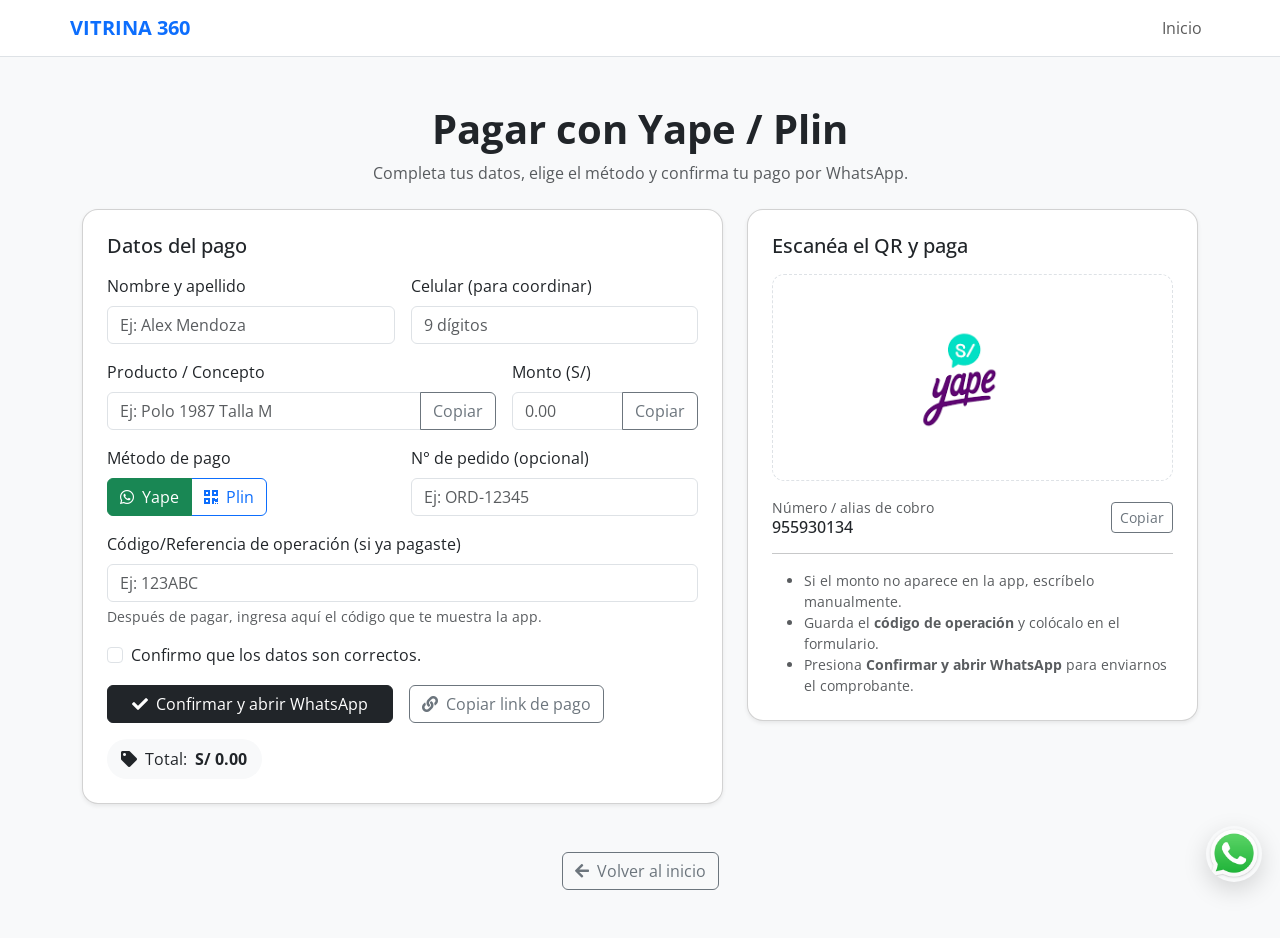
<file: pagos.html>
<!DOCTYPE html>
<html lang="es">
<head>
  <meta charset="utf-8" />
  <title>Pagos | Vitrina 360</title>
  <meta name="viewport" content="width=device-width, initial-scale=1" />

  <!-- Fuentes / Iconos / Bootstrap (mismo stack que tu sitio) -->
  <link rel="preconnect" href="https://fonts.googleapis.com">
  <link rel="preconnect" href="https://fonts.gstatic.com" crossorigin>
  <link href="https://fonts.googleapis.com/css2?family=Open+Sans:wght@400;600&family=Raleway:wght@600;800&display=swap" rel="stylesheet">
  <link rel="stylesheet" href="https://use.fontawesome.com/releases/v5.15.4/css/all.css"/>
  <link href="https://cdn.jsdelivr.net/npm/bootstrap@5.3.2/dist/css/bootstrap.min.css" rel="stylesheet">


  <style>
    body { font-family: "Open Sans", system-ui, -apple-system, Segoe UI, Roboto, "Helvetica Neue", Arial; }
    .card { border-radius: 1rem; }
    .qr-box { border: 1px dashed #dee2e6; border-radius: .75rem; padding: 1rem; text-align: center; }
    .qr-box img { max-width: 260px; width: 100%; height: auto; border-radius: .5rem; }
    .copy-btn { white-space: nowrap; }
    .summary-pill { background: #f8f9fa; border-radius: 999px; padding: .5rem .9rem; display: inline-flex; gap:.5rem; align-items:center; }
  </style>
</head>
<body class="bg-light">

  <header class="border-bottom bg-white">
    <nav class="navbar navbar-expand-lg container">
      <a class="navbar-brand fw-bold text-primary" href="index.html">VITRINA 360</a>
      <button class="navbar-toggler" data-bs-toggle="collapse" data-bs-target="#nav">
        <span class="navbar-toggler-icon"></span>
      </button>
      <div id="nav" class="collapse navbar-collapse">
        <ul class="navbar-nav ms-auto">
          <li class="nav-item"><a href="index.html" class="nav-link">Inicio</a></li>
            <!-- Footer End -->
          <!-- <li class="nav-item"><a href="shop.html" class="nav-link">Tienda</a></li>
          <li class="nav-item"><a href="#" class="nav-link active">Pagos</a></li>
          <li class="nav-item"><a href="contact.html" class="nav-link">Contacto</a></li>-->
        </ul>
      </div>
    </nav>
  </header>

  <main class="container my-5">
    <div class="text-center mb-4">
      <h1 class="display-6 fw-bold">Pagar con Yape / Plin</h1>
      <p class="text-muted mb-0">Completa tus datos, elige el método y confirma tu pago por WhatsApp.</p>
    </div>

    <div class="row g-4">
      <!-- FORM -->
      <div class="col-lg-7">
        <div class="card shadow-sm">
          <div class="card-body p-4">
            <h5 class="mb-3">Datos del pago</h5>

            <form id="payForm" novalidate>
              <div class="row g-3">
                <div class="col-md-6">
                  <label class="form-label">Nombre y apellido</label>
                  <input type="text" class="form-control" id="nombre" placeholder="Ej: Alex Mendoza" required>
                  <div class="invalid-feedback">Ingresa tu nombre.</div>
                </div>

                <div class="col-md-6">
                  <label class="form-label">Celular (para coordinar)</label>
                  <input type="tel" class="form-control" id="celular" placeholder="9 dígitos" pattern="9\d{8}" inputmode="numeric" maxlength="9" required>
                  <div class="invalid-feedback">Ingresa un celular peruano válido (empieza con 9, 9 dígitos).</div>
                </div>

                <div class="col-md-8">
                  <label class="form-label">Producto / Concepto</label>
                  <div class="input-group">
                    <input type="text" class="form-control" id="producto" placeholder="Ej: Polo 1987 Talla M" required>
                    <button type="button" class="btn btn-outline-secondary copy-btn" data-copy="#producto">Copiar</button>
                  </div>
                  <div class="invalid-feedback">Ingresa el concepto del pago.</div>
                </div>

                <div class="col-md-4">
                  <label class="form-label">Monto (S/)</label>
                  <div class="input-group">
                    <input type="number" class="form-control" id="monto" step="0.01" min="0.10" placeholder="0.00" required>
                    <button type="button" class="btn btn-outline-secondary copy-btn" data-copy="#monto">Copiar</button>
                  </div>
                  <div class="invalid-feedback">Ingresa un monto válido.</div>
                </div>

                <div class="col-md-6">
                  <label class="form-label d-block">Método de pago</label>
                  <div class="btn-group" role="group" aria-label="Método de pago">
                    <input type="radio" class="btn-check" name="metodo" id="metYape" value="yape" autocomplete="off" checked>
                    <label class="btn btn-outline-success" for="metYape"><i class="fab fa-whatsapp me-1"></i> Yape</label>

                    <input type="radio" class="btn-check" name="metodo" id="metPlin" value="plin" autocomplete="off">
                    <label class="btn btn-outline-primary" for="metPlin"><i class="fas fa-qrcode me-1"></i> Plin</label>
                  </div>
                </div>

                <div class="col-md-6">
                  <label class="form-label">N° de pedido (opcional)</label>
                  <input type="text" class="form-control" id="order" placeholder="Ej: ORD-12345">
                </div>

                <div class="col-12">
                  <label class="form-label">Código/Referencia de operación (si ya pagaste)</label>
                  <input type="text" class="form-control" id="op" placeholder="Ej: 123ABC">
                  <div class="form-text">Después de pagar, ingresa aquí el código que te muestra la app.</div>
                </div>

                <div class="col-12">
                  <div class="form-check">
                    <input class="form-check-input" type="checkbox" value="1" id="terms" required>
                    <label class="form-check-label" for="terms">
                      Confirmo que los datos son correctos.
                    </label>
                    <div class="invalid-feedback">Debes confirmar para continuar.</div>
                  </div>
                </div>

                <div class="col-12 d-flex align-items-center gap-3 flex-wrap">
                  <button type="submit" class="btn btn-dark px-4">
                    <i class="fas fa-check me-1"></i> Confirmar y abrir WhatsApp
                  </button>

                  <button type="button" id="shareBtn" class="btn btn-outline-secondary">
                    <i class="fas fa-link me-1"></i> Copiar link de pago
                  </button>

                  <span class="summary-pill">
                    <i class="fas fa-tag"></i>
                    Total: <strong>S/ <span id="pillTotal">0.00</span></strong>
                  </span>
                </div>
              </div>
            </form>
          </div>
        </div>
      </div>

      <!-- QR / DATOS COMERCIO -->
      <div class="col-lg-5">
        <div class="card shadow-sm">
          <div class="card-body p-4">
            <h5 class="mb-3">Escanéa el QR y paga</h5>

            <div class="qr-box mb-3">
              <!-- Reemplaza estas rutas por tus QRs reales (o pásalas por URL con ?qrYape=&qrPlin=) -->
              <img id="qrYape" src="img/yape.png" alt="QR Yape" loading="lazy" onerror="this.style.display='none'">
              <img id="qrPlin" src="img/plin.png" alt="QR Plin/Interoperable" loading="lazy" style="display:none;" onerror="this.style.display='none'">
            </div>

            <div class="row g-2 align-items-center">
              <div class="col-6">
                <small class="text-muted d-block">Número / alias de cobro</small>
                <!-- Cambia estos valores o pásalos por URL con ?aliasYape=&aliasPlin= -->
                <div class="h6 mb-0" id="aliasYape">955930134</div>
                <div class="h6 mb-0" id="aliasPlin" style="display:none;">955930134</div>
              </div>
              <div class="col-6 text-end">
                <button class="btn btn-outline-secondary btn-sm copy-btn" data-copy="#aliasYape">Copiar</button>
                <button class="btn btn-outline-secondary btn-sm copy-btn" data-copy="#aliasPlin" style="display:none;">Copiar</button>
              </div>
            </div>

            <hr>

            <ul class="small text-muted mb-0">
              <li>Si el monto no aparece en la app, escríbelo manualmente.</li>
              <li>Guarda el <strong>código de operación</strong> y colócalo en el formulario.</li>
              <li>Presiona <strong>Confirmar y abrir WhatsApp</strong> para enviarnos el comprobante.</li>
            </ul>
          </div>
        </div>
      </div>
    </div>

    <div class="text-center mt-5">
      <a href="index.html" class="btn btn-outline-secondary"><i class="fas fa-arrow-left me-1"></i> Volver al inicio</a>
    </div>
  </main>

  <!-- Botón flotante de ayuda por WhatsApp (opcional) -->
  <a href="https://wa.me/51955930134?text=Hola,%20tengo%20una%20consulta%20sobre%20pagos"
     class="position-fixed"
     style="right:18px;bottom:18px;z-index:1050">
    <img src="img/WhatsApp.png" alt="WhatsApp" width="56" height="56"
         style="border-radius:50%;box-shadow:0 8px 24px rgba(0,0,0,.15)">
  </a>

  <!-- JS -->
  <script src="https://cdn.jsdelivr.net/npm/bootstrap@5.3.2/dist/js/bootstrap.bundle.min.js"></script>
  <script>
    // ========= CONFIGURA AQUÍ TUS DATOS (defaults) =========
    let PHONE_WHATSAPP = '51955930134'; // tu WhatsApp con código de país (sin '+')
    let YAPE_ALIAS_OR_PHONE = '955930134'; // tu número/alias de cobro Yape
    let PLIN_ALIAS_OR_PHONE = '955930134'; // tu número/alias de cobro Plin
    // =======================================================

    // Helpers
    const $ = s => document.querySelector(s);
    const $$ = s => document.querySelectorAll(s);

    // Normaliza montos que vengan con coma/punto
    function normalizeAmount(v) {
      if (typeof v !== 'string') v = String(v || '');
      v = v.trim();
      // 1.234,56 -> 1234.56 | 1,234.56 -> 1234.56
      if (v.includes('.') && v.includes(',')) v = v.replace(/\./g, '').replace(',', '.');
      else if (v.includes(',')) v = v.replace(',', '.');
      const n = parseFloat(v);
      return isNaN(n) ? null : Number(n.toFixed(2));
    }

    // Prefill por parámetros
    const params = new URLSearchParams(location.search);
    if (params.get('producto')) $('#producto').value = params.get('producto');
    if (params.get('monto')) {
      const n = normalizeAmount(params.get('monto'));
      if (n !== null) $('#monto').value = n.toFixed(2);
    }
    if (params.get('order')) $('#order').value = params.get('order');

    // Overrides por URL
    if (params.get('phone')) PHONE_WHATSAPP = params.get('phone');
    if (params.get('aliasYape')) YAPE_ALIAS_OR_PHONE = params.get('aliasYape');
    if (params.get('aliasPlin')) PLIN_ALIAS_OR_PHONE = params.get('aliasPlin');
    if (params.get('qrYape')) $('#qrYape').src = params.get('qrYape');
    if (params.get('qrPlin')) $('#qrPlin').src = params.get('qrPlin');

    // Establecer alias visibles con tus valores
    $('#aliasYape').textContent = YAPE_ALIAS_OR_PHONE;
    $('#aliasPlin').textContent = PLIN_ALIAS_OR_PHONE;

    // Método de pago por URL
    const metodoUrl = (params.get('metodo') || '').toLowerCase();
    if (metodoUrl === 'plin') {
      $('#metPlin').checked = true;
      $('#metYape').checked = false;
    }

    // Actualiza pill total y formatea a 2 decimales
    const montoInput = $('#monto');
    const pillTotal = $('#pillTotal');
    function refreshTotal() {
      const n = normalizeAmount(montoInput.value);
      pillTotal.textContent = (n === null ? 0 : n).toFixed(2);
    }
    montoInput.addEventListener('input', refreshTotal);
    montoInput.addEventListener('blur', () => {
      const n = normalizeAmount(montoInput.value);
      if (n !== null) montoInput.value = n.toFixed(2);
      refreshTotal();
    });
    refreshTotal();

    // Método de pago: alterna QR y alias
    function setMethod(m) {
      const isYape = (m === 'yape');
      $('#qrYape').style.display = isYape ? '' : 'none';
      $('#qrPlin').style.display = isYape ? 'none' : '';
      $('#aliasYape').style.display = isYape ? '' : 'none';
      $('#aliasPlin').style.display = isYape ? 'none' : '';
      document.querySelector('[data-copy="#aliasYape"]').style.display = isYape ? '' : 'none';
      document.querySelector('[data-copy="#aliasPlin"]').style.display = isYape ? 'none' : '';
    }
    // Inicial según radio/URL
    setMethod($('#metPlin').checked ? 'plin' : 'yape');

    $('#metYape').addEventListener('change', () => setMethod('yape'));
    $('#metPlin').addEventListener('change', () => setMethod('plin'));

    // Copiar texto (alias, monto, producto)
    $$('.copy-btn').forEach(btn=>{
      btn.addEventListener('click', ()=>{
        const sel = btn.getAttribute('data-copy');
        const node = document.querySelector(sel);
        if (!node) return;
        const text = (node.value ?? node.textContent ?? '').toString().trim();
        navigator.clipboard.writeText(text);
        const prev = btn.textContent;
        btn.textContent = 'Copiado';
        setTimeout(()=> btn.textContent = prev, 1500);
      });
    });

    // Validación Bootstrap
    (function () {
      'use strict';
      const form = $('#payForm');
      form.addEventListener('submit', function (e) {
        if (!form.checkValidity()) {
          e.preventDefault();
          e.stopPropagation();
        } else {
          e.preventDefault();
          confirmarPorWhatsApp();
        }
        form.classList.add('was-validated');
      }, false);
    })();

    // Construye link de pago con los datos actuales
    function buildPayUrl() {
      const base = location.pathname.split('/').pop() || 'pagos.html';
      const producto = encodeURIComponent($('#producto').value.trim());
      const montoN = normalizeAmount($('#monto').value);
      const monto = (montoN === null ? '0.00' : montoN.toFixed(2));
      const order = encodeURIComponent($('#order').value.trim());
      const metodo = $('#metYape').checked ? 'yape' : 'plin';
      const qp = new URLSearchParams({
        producto, monto, order, metodo,
        // Puedes incluir también phone/alias si quieres compartirlos explícitamente:
        // phone: PHONE_WHATSAPP,
        // aliasYape: YAPE_ALIAS_OR_PHONE,
        // aliasPlin: PLIN_ALIAS_OR_PHONE
      });
      return `${base}?${qp.toString()}`;
    }

    // Copiar link de pago
    $('#shareBtn').addEventListener('click', ()=>{
      const url = new URL(buildPayUrl(), location.href);
      navigator.clipboard.writeText(url.toString());
      const btn = $('#shareBtn');
      const prev = btn.textContent;
      btn.textContent = '¡Link copiado!';
      setTimeout(()=> btn.textContent = prev, 1500);
    });

    // Arma y abre el mensaje de WhatsApp
    function confirmarPorWhatsApp() {
      const nombre = $('#nombre').value.trim();
      const celular = $('#celular').value.trim();
      const producto = $('#producto').value.trim();
      const montoN = normalizeAmount($('#monto').value);
      const monto = (montoN === null ? 0 : montoN).toFixed(2);
      const order = $('#order').value.trim();
      const op = $('#op').value.trim();
      const metodo = $('#metYape').checked ? 'Yape' : 'Plin';

      const line = (k, v) => v ? `• ${k}: ${v}` : '';
      const msg =
`Hola 👋, quiero confirmar un pago:
${line('Cliente', nombre)}
${line('Celular', celular)}
${line('Producto', producto)}
${line('Pedido', order)}
${line('Método', metodo)}
${line('Monto', 'S/ ' + monto)}
${line('Operación', op)}

(Adjunto el comprobante en este chat)`;

      const wa = `https://wa.me/${PHONE_WHATSAPP}?text=${encodeURIComponent(msg)}`;
      window.open(wa, '_blank');
    }
  </script>
</body>
</html>
</file>
<file: css/style.css>
/*** Spinner Start ***/
#spinner {
    opacity: 0;
    visibility: hidden;
    transition: opacity .8s ease-out, visibility 0s linear .5s;
    z-index: 99999;
 }

 #spinner.show {
     transition: opacity .8s ease-out, visibility 0s linear .0s;
     visibility: visible;
     opacity: 1;
 }

 .back-to-top {
    position: fixed;
    right: 30px;
    bottom: 30px;
    display: flex;
    width: 45px;
    height: 45px;
    align-items: center;
    justify-content: center;
    transition: 0.5s;
    z-index: 99;
}
/*** Spinner End ***/


/*** Button Start ***/
.btn {
    font-weight: 600;
    transition: .5s;
}

.btn-square {
    width: 32px;
    height: 32px;
}

.btn-sm-square {
    width: 34px;
    height: 34px;
}

.btn-md-square {
    width: 44px;
    height: 44px;
}

.btn-lg-square {
    width: 56px;
    height: 56px;
}

.btn-square,
.btn-sm-square,
.btn-md-square,
.btn-lg-square {
    padding: 0;
    display: flex;
    align-items: center;
    justify-content: center;
    font-weight: normal;
}

.btn.border-secondary {
    transition: 0.5s;
}

.btn.border-secondary:hover {
    background: var(--bs-secondary) !important;
    color: var(--bs-white) !important;
}

/*** Topbar Start ***/
.fixed-top {
    transition: 0.5s;
    background: var(--bs-white);
    border: 0;
}

.topbar {
    padding: 20px;
    border-radius: 230px 100px;
}

.topbar .top-info {
    font-size: 15px;
    line-height: 0;
    letter-spacing: 1px;
    display: flex;
    align-items: center;
}

.topbar .top-link {
    font-size: 15px;
    line-height: 0;
    letter-spacing: 1px;
    display: flex;
    align-items: center;
}

.topbar .top-link a {
    letter-spacing: 1px;
}

.topbar .top-link a small:hover {
    color: var(--bs-secondary) !important;
    transition: 0.5s;
}

.topbar .top-link a small:hover i {
    color: var(--bs-primary) !important;
}
/*** Topbar End ***/

/*** Navbar Start ***/
.navbar .navbar-nav .nav-link {
    padding: 10px 15px;
    font-size: 16px;
    transition: .5s;
}

.navbar {
    height: 100px;
    border-bottom: 1px solid rgba(255, 255, 255, .1);
}

.navbar .navbar-nav .nav-link:hover,
.navbar .navbar-nav .nav-link.active,
.fixed-top.bg-white .navbar .navbar-nav .nav-link:hover,
.fixed-top.bg-white .navbar .navbar-nav .nav-link.active {
    color: var(--bs-primary);
}

.navbar .dropdown-toggle::after {
    border: none;
    content: "\f107";
    font-family: "Font Awesome 5 Free";
    font-weight: 700;
    vertical-align: middle;
    margin-left: 8px;
}

@media (min-width: 1200px) {
    .navbar .nav-item .dropdown-menu {
        display: block;
        visibility: hidden;
        top: 100%;
        transform: rotateX(-75deg);
        transform-origin: 0% 0%;
        border: 0;
        transition: .5s;
        opacity: 0;
    }
}

.dropdown .dropdown-menu a:hover {
    background: var(--bs-secondary);
    color: var(--bs-primary);
}

.navbar .nav-item:hover .dropdown-menu {
    transform: rotateX(0deg);
    visibility: visible;
    background: var(--bs-light) !important;
    border-radius: 10px !important;
    transition: .5s;
    opacity: 1;
}

#searchModal .modal-content {
    background: rgba(255, 255, 255, .8);
}
/*** Navbar End ***/

/*** Hero Header ***/
.hero-header {
    background: linear-gradient(rgba(248, 223, 173, 0.1), rgba(248, 223, 173, 0.1)), url(../img/hero-img.jpg);
    background-position: center center;
    background-repeat: no-repeat;
    background-size: cover;
}

.carousel-item {
    position: relative;
}

.carousel-item a {
    position: absolute;
    top: 50%;
    left: 50%;
    transform: translate(-50%, -50%);
    font-size: 25px;
    background: linear-gradient(rgba(255, 181, 36, 0.7), rgba(255, 181, 36, 0.7));
}

.carousel-control-next,
.carousel-control-prev {
    width: 48px;
    height: 48px;
    border-radius: 48px;
    border: 1px solid var(--bs-white);
    background: var(--bs-primary);
    position: absolute;
    top: 50%;
    transform: translateY(-50%);
}

.carousel-control-next {
    margin-right: 20px;
}

.carousel-control-prev {
    margin-left: 20px;
}

.page-header {
    position: relative;
    background: linear-gradient(rgba(0, 0, 0, 0.3), rgba(0, 0, 0, 0.3)), url(../img/cart-page-header-img.jpg);
    background-position: center center;
    background-repeat: no-repeat;
    background-size: cover;
}

@media (min-width: 992px) {
    .hero-header,
    .page-header {
        margin-top: 152px !important;
    }
}

@media (max-width: 992px) {
    .hero-header,
    .page-header {
        margin-top: 97px !important;
    }
}
/*** Hero Header end ***/


/*** featurs Start ***/
.featurs .featurs-item .featurs-icon {
    position: relative;
    width: 120px;
    height: 120px;
}

.featurs .featurs-item .featurs-icon::after {
    content: "";
    width: 35px;
    height: 35px;
    background: var(--bs-secondary);
    position: absolute;
    bottom: -10px;
    transform: translate(-50%);
    transform: rotate(45deg);
    background: var(--bs-secondary);
    
}
/*** featurs End ***/


/*** service Start ***/
.service .service-item .service-content {
    position: relative;
    width: 250px; 
    height: 130px; 
    top: -50%; 
    left: 50%; 
    transform: translate(-50%, -50%);
}

/*** service End ***/


/*** Fruits Start ***/
.fruite .tab-class .nav-item a.active {
    background: var(--bs-secondary) !important;
}

.fruite .tab-class .nav-item a.active span {
    color: var(--bs-white) !important; 
}

.fruite .fruite-categorie .fruite-name {
    line-height: 40px;
}

.fruite .fruite-categorie .fruite-name a {
    transition: 0.5s;
}

.fruite .fruite-categorie .fruite-name a:hover {
    color: var(--bs-secondary);
}

.fruite .fruite-item {
    height: 100%;
    transition: 0.5s;
}
.fruite .fruite-item:hover {
    box-shadow: 0 0 55px rgba(0, 0, 0, 0.4);
}

.fruite .fruite-item .fruite-img {
    overflow: hidden;
    transition: 0.5s;
    border-radius: 10px 10px 0 0;
}

.fruite .fruite-item .fruite-img img {
    transition: 0.5s;
}

.fruite .fruite-item .fruite-img img:hover {
    transform: scale(1.3);
}
/*** Fruits End ***/


/*** vesitable Start ***/
.vesitable .vesitable-item {
    height: 100%;
    transition: 0.5s;
}

.vesitable .vesitable-item:hover {
    box-shadow: 0 0 55px rgba(0, 0, 0, 0.4);
}

.vesitable .vesitable-item .vesitable-img {
    overflow: hidden;
    transition: 0.5s;
    border-radius: 10px 10px 0 0;
}

.vesitable .vesitable-item .vesitable-img img {
    transition: 0.5s;
}

.vesitable .vesitable-item .vesitable-img img:hover {
    transform: scale(1.2);
}

.vesitable .owl-stage {
    margin: 50px 0;
    position: relative;
}

.vesitable .owl-nav .owl-prev {
    position: absolute;
    top: -8px;
    right: 0;
    color: var(--bs-primary);
    padding: 5px 25px;
    border: 1px solid var(--bs-secondary);
    border-radius: 20px;
    transition: 0.5s;

}

.vesitable .owl-nav .owl-prev:hover {
    background: var(--bs-secondary);
    color: var(--bs-white);
}

.vesitable .owl-nav .owl-next {
    position: absolute;
    top: -8px;
    right: 88px;
    color: var(--bs-primary);
    padding: 5px 25px;
    border: 1px solid var(--bs-secondary);
    border-radius: 20px;
    transition: 0.5s;
}

.vesitable .owl-nav .owl-next:hover {
    background: var(--bs-secondary);
    color: var(--bs-white);
}
/*** vesitable End ***/


/*** Banner Section Start ***/
.banner .banner-btn:hover {
    background: var(--bs-primary);
}
/*** Banner Section End ***/


/*** Facts Start ***/
.counter {
    height: 100%;
    text-align: center;
    box-shadow: 0 0 30px rgba(0, 0, 0, 0.05);
}

.counter i {
    font-size: 60px;
    margin-bottom: 25px;
}

.counter h4 {
    color: var(--bs-primary);
    letter-spacing: 1px;
    text-transform: uppercase;
}

.counter h1 {
    margin-bottom: 0;
}
/*** Facts End ***/


/*** testimonial Start ***/
.testimonial .owl-nav .owl-prev {
    position: absolute;
    top: -58px;
    right: 0;
    color: var(--bs-primary);
    padding: 5px 25px;
    border: 1px solid var(--bs-secondary);
    border-radius: 20px;
    transition: 0.5s;
}

.testimonial .owl-nav .owl-prev:hover {
    background: var(--bs-secondary);
    color: var(--bs-white);
}

.testimonial .owl-nav .owl-next {
    position: absolute;
    top: -58px;
    right: 88px;
    color: var(--bs-primary);
    padding: 5px 25px;
    border: 1px solid var(--bs-secondary);
    border-radius: 20px;
    transition: 0.5s;
}

.testimonial .owl-nav .owl-next:hover {
    background: var(--bs-secondary);
    color: var(--bs-white);
}
/*** testimonial End ***/


/*** Single Page Start ***/
.pagination {
    display: inline-block;
}
  
.pagination a {
    color: var(--bs-dark);
    padding: 10px 16px;
    text-decoration: none;
    transition: 0.5s;
    border: 1px solid var(--bs-secondary);
    margin: 0 4px;
}
  
.pagination a.active {
    background-color: var(--bs-primary);
    color: var(--bs-light);
    border: 1px solid var(--bs-secondary);
}
  
.pagination a:hover:not(.active) {background-color: var(--bs-primary)}

.nav.nav-tabs .nav-link.active {
    border-bottom: 2px solid var(--bs-secondary) !important;
}
/*** Single Page End ***/


/*** Footer Start ***/
.footer .footer-item .btn-link {
    line-height: 35px;
    color: rgba(255, 255, 255, .5);
    transition: 0.5s;
}

.footer .footer-item .btn-link:hover {
    color: var(--bs-secondary) !important;
}

.footer .footer-item p.mb-4 {
    line-height: 35px;
}
/*** Footer End ***/

/* Features modernas */
.features-modern { 
  background: linear-gradient(180deg, #ffffff 0%, #f7f9fc 100%);
}

.card-neo{
  position: relative;
  border: 0;
  border-radius: 1.25rem;
  background: rgba(255,255,255,0.8);
  backdrop-filter: blur(6px);
  box-shadow: 0 10px 30px rgba(0,0,0,.06);
  transition: transform .25s ease, box-shadow .25s ease;
}
.card-neo:hover{
  transform: translateY(-6px);
  box-shadow: 0 18px 40px rgba(0,0,0,.10);
}

.icon-bubble{
  width: 96px; height: 96px;
  margin: -64px auto 14px;
  border-radius: 50%;
  display: grid; place-items: center;
  color: #fff;
  background: linear-gradient(135deg, #ffd166 0%, #f59f2f 100%);
  box-shadow: 0 16px 28px rgba(245,159,47,.35);
  position: relative;
  animation: floaty 4s ease-in-out infinite;
}
.icon-bubble .ring{
  content: "";
  position: absolute; inset: -7px;
  border-radius: 50%;
  border: 3px solid rgba(255,255,255,.35);
  pointer-events: none;
}
@keyframes floaty{
  0%,100%{ transform: translateY(0); }
  50%{ transform: translateY(-6px); }
}

.card-neo h5{
  font-weight: 700;
  letter-spacing: .2px;
}
.card-neo p{
  margin-bottom: .25rem;
}

.accent-bar{
  width: 48px; height: 4px;
  border-radius: 999px;
  margin: 10px auto 0;
  background: linear-gradient(90deg, #f59f2f, #ffd166);
  opacity: .9;
}
</file>
